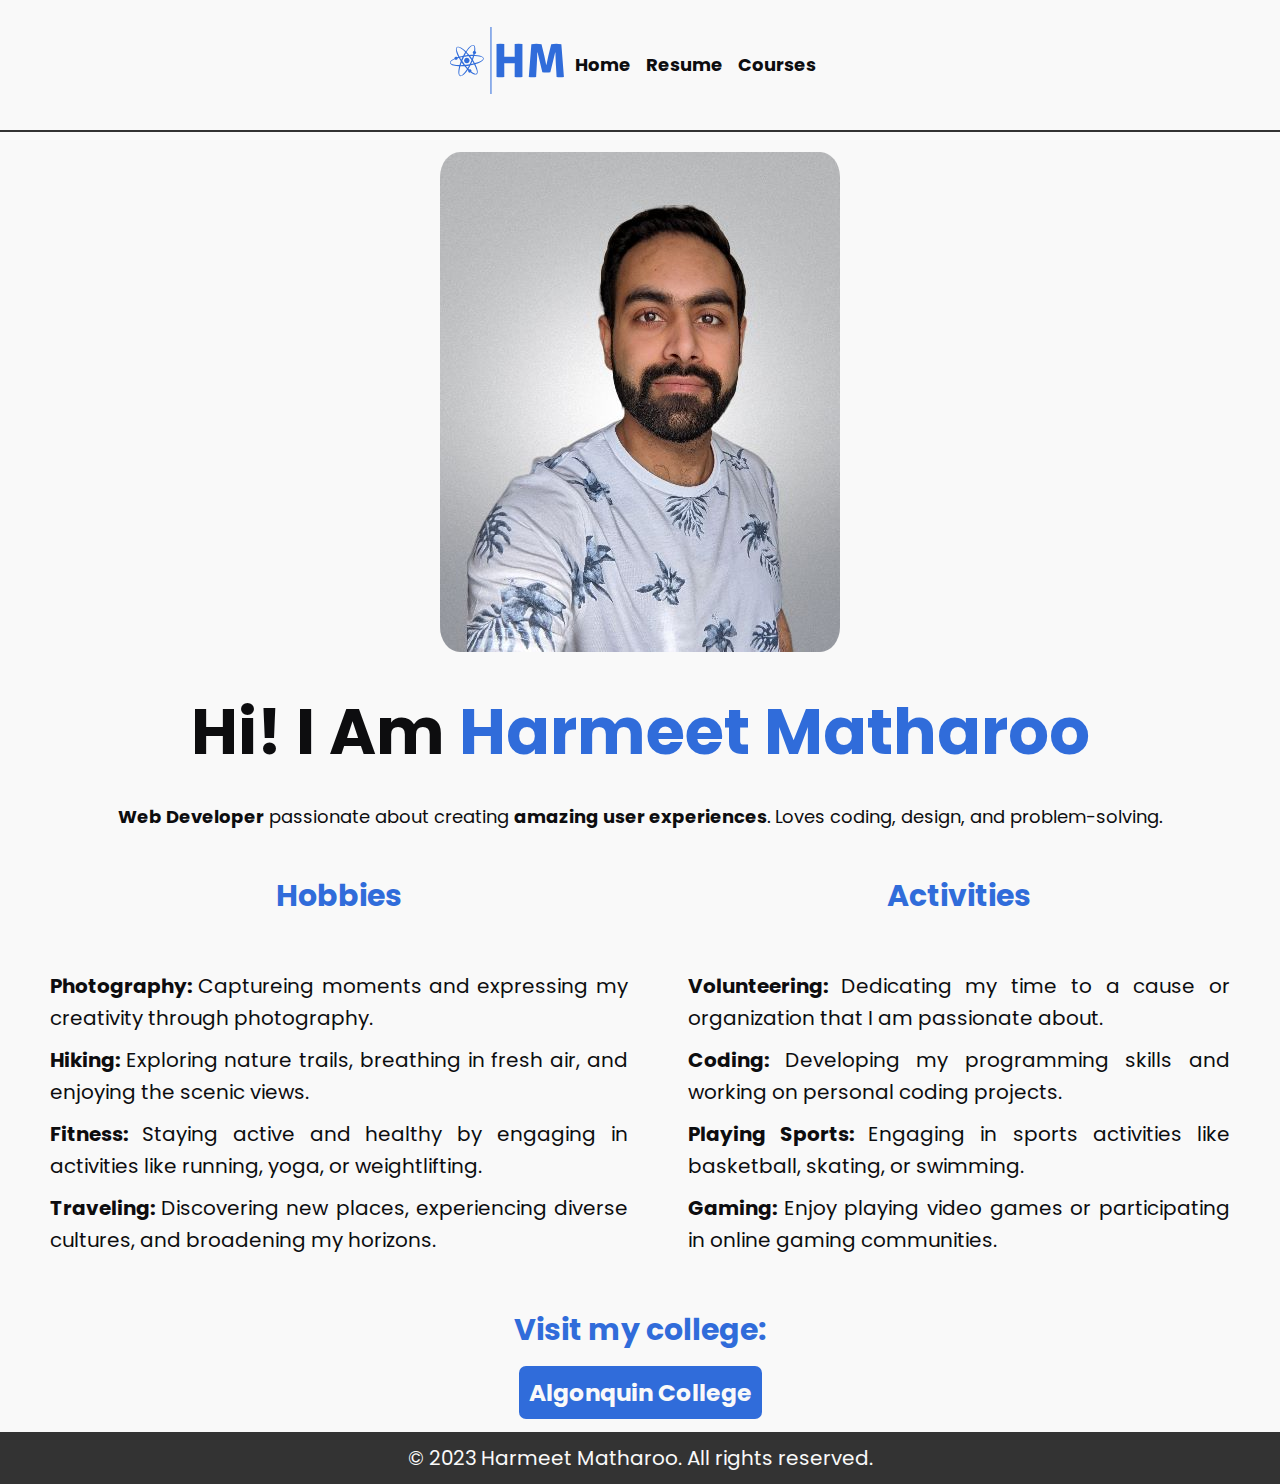
<file: index.html>
<!-- 
Student Name: Harmeet Matharoo
Date Modified: September 7, 2023 
File Name: index.html
Description: This HTML file named "index.html" is Landing Page for my Portfolio website.
-->

<!DOCTYPE html>
<html lang="en">

<head>
    <meta charset="UTF-8">
    <meta http-equiv="X-UA-Compatible" content="IE=edge">
    <meta name="viewport" content="width=device-width, initial-scale=1.0">
    <meta name="description" content="Landing Page of My Personal Portfolio">
    <meta name="keywords" content="assignment1, cst8285, htmlcode, portfolio, homepage, landingpage">
    <meta name="author" content="Harmeet Matharoo">
    <link rel="preconnect" href="https://fonts.googleapis.com">
    <link rel="preconnect" href="https://fonts.gstatic.com" crossorigin>
    <link href="https://fonts.googleapis.com/css2?family=Poppins:wght@300;400;700&display=swap" rel="stylesheet">
    <link rel="stylesheet" href="css/style.css">
    <script src="js/script.js" defer></script>
    <title>Harmeet Matharoo - Landing Page</title>
</head>

<body>
    <header>
        <nav>
            <ul>
                <li><img id="my-logo" src="images/logo.svg" alt="my logo"></li>
                <li><a href="index.html">Home</a></li>
                <li><a href="resume.html">Resume</a></li>
                <li><a href="courses.html">Courses</a></li>
            </ul>
        </nav>
    </header>

    <main>
        <section id="landing">
            <div>
                <img src="images/myPic.jpg" alt="My Picture with white background">
                <h1>Hi! I Am <span>Harmeet Matharoo</span></h1>
                <p class="description">
                    <strong>Web Developer</strong> passionate about creating
                    <strong>amazing user experiences</strong>. Loves coding, design, and
                    problem-solving.
                </p>
                <div>
                    <div class="hob-activities">
                        <h2>Hobbies</h2>
                        <ul>
                            <li>
                                <strong>Photography: </strong>Captureing moments and expressing my creativity through
                                photography.
                            </li>
                            <li>
                                <strong>Hiking: </strong>Exploring nature trails, breathing in fresh air, and enjoying
                                the
                                scenic views.
                            </li>
                            <li>
                                <strong>Fitness: </strong>Staying active and healthy by engaging in activities like
                                running,
                                yoga, or weightlifting.
                            </li>
                            <li>
                                <strong>Traveling: </strong>Discovering new places, experiencing diverse cultures, and
                                broadening my horizons.
                            </li>
                        </ul>
                    </div>
                    <div class="hob-activities">
                        <h2>Activities</h2>
                        <ul>
                            <li><strong>Volunteering: </strong>Dedicating my time to a cause or organization that I am
                                passionate about.</li>
                            <li><strong>Coding: </strong>Developing my programming skills and working on personal coding
                                projects.</li>
                            <li><strong>Playing Sports: </strong>Engaging in sports activities like basketball, skating,
                                or
                                swimming.</li>
                            <li><strong>Gaming: </strong>Enjoy playing video games or participating in online gaming
                                communities.</li>
                        </ul>
                    </div>

                </div>
                <h2>Visit my college:</h2>
                <h3><a href="https://www.algonquincollege.com" target="_blank">Algonquin College</a></h3>
            </div>
        </section>
    </main>

    <footer>
        <p>&copy; 2023 Harmeet Matharoo. All rights reserved.</p>
    </footer>
</body>

</html>
</file>
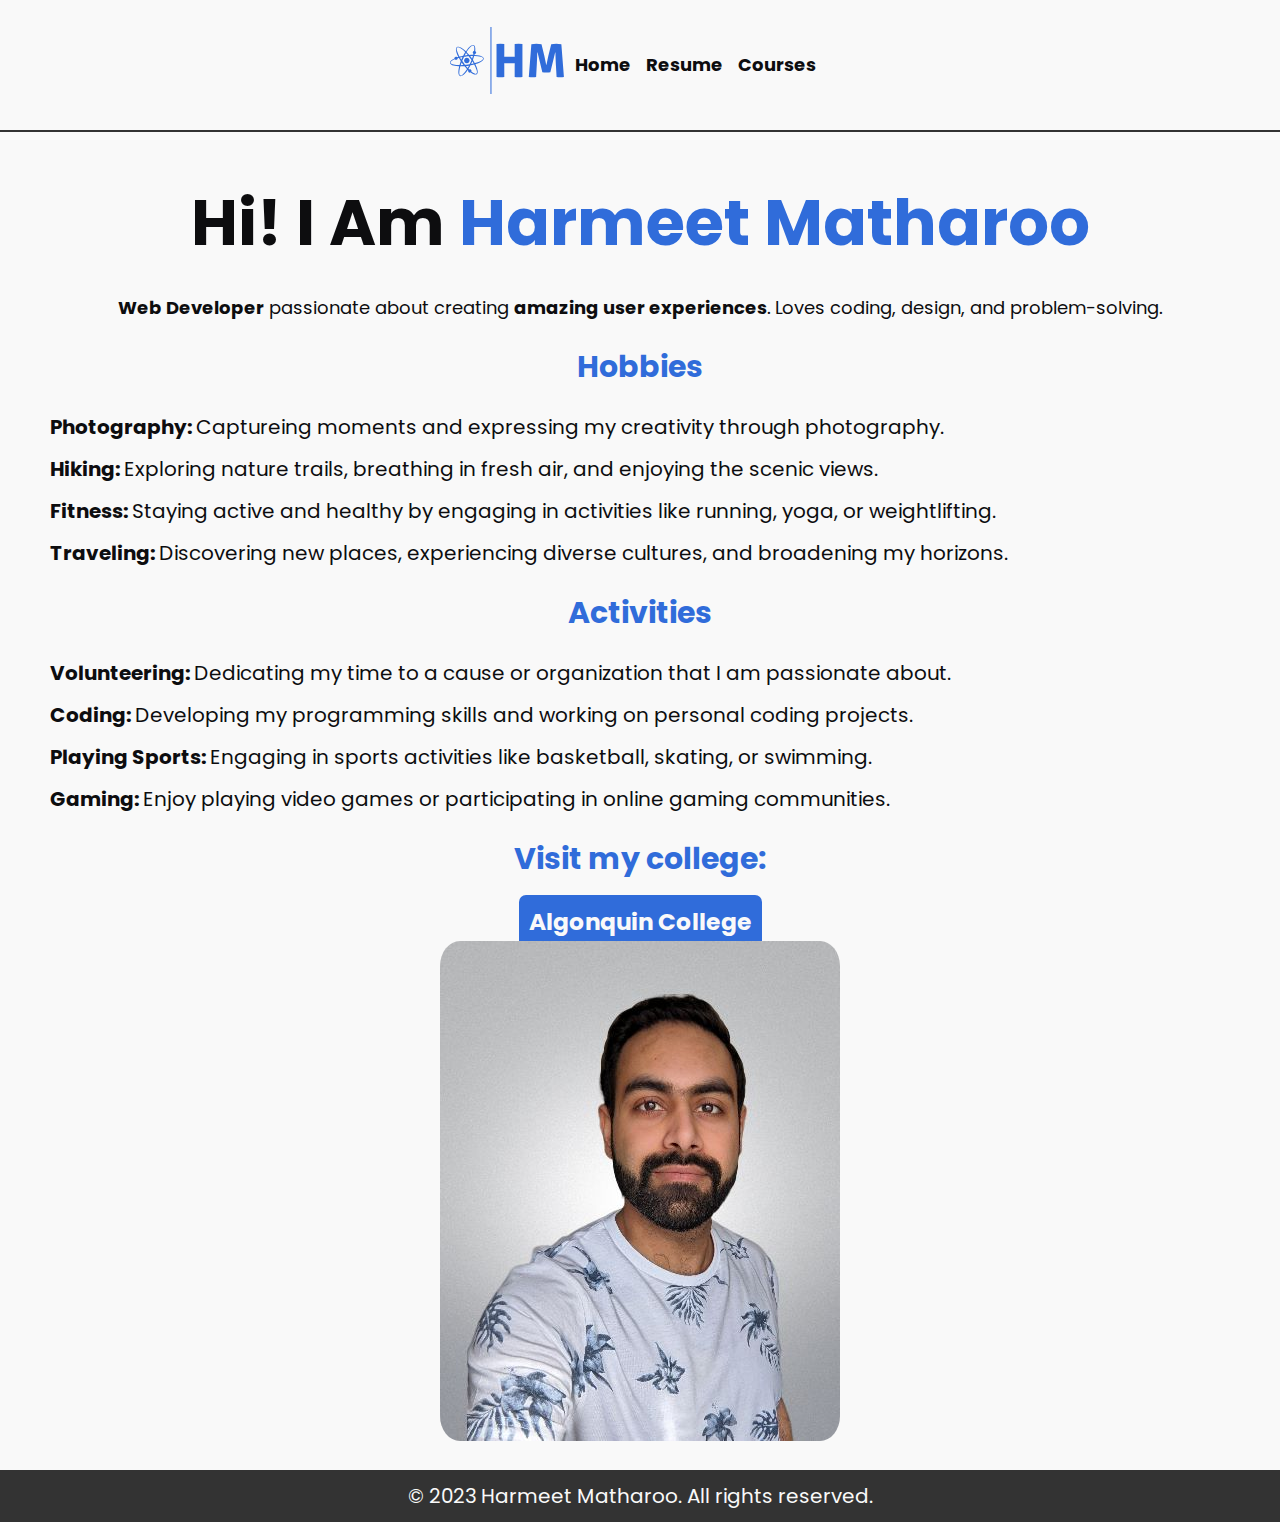
<file: html/index.html>
<!-- 
Student Name: Harmeet Matharoo
Date Modified: September 7, 2023 
File Name: index.html
Description: This HTML file named "index.html" is Landing Page for my Portfolio website.
-->

<!DOCTYPE html>
<html lang="en">

<head>
    <meta charset="UTF-8">
    <meta http-equiv="X-UA-Compatible" content="IE=edge">
    <meta name="viewport" content="width=device-width, initial-scale=1.0">
    <meta name="description" content="Landing Page of My Personal Portfolio">
    <meta name="keywords" content="assignment1, cst8285, htmlcode, portfolio, homepage, landingpage">
    <meta name="author" content="Harmeet Matharoo">
    <link rel="stylesheet" href="../css/style.css">
    <link rel="preconnect" href="https://fonts.googleapis.com">
    <link rel="preconnect" href="https://fonts.gstatic.com" crossorigin>
    <link href="https://fonts.googleapis.com/css2?family=Poppins:wght@300;400;700&display=swap" rel="stylesheet">
    <script src="../js/script.js" defer></script>
    <title>Harmeet Matharoo - Landing Page</title>
</head>

<body>
    <header>
        <nav>
            <ul>
                <li><img id="my-logo" src="../images/logo.svg" alt="my logo"></li>
                <li><a href="index.html">Home</a></li>
                <li><a href="resume.html">Resume</a></li>
                <li><a href="courses.html">Courses</a></li>
            </ul>
        </nav>
    </header>

    <main>
        <section id="landing">
            <div>
                <h1>Hi! I Am <span>Harmeet Matharoo</span></h1>
                <p class="description">
                    <strong>Web Developer</strong> passionate about creating
                    <strong>amazing user experiences</strong>. Loves coding, design, and
                    problem-solving.
                </p>
                <h2>Hobbies</h2>
                <ul>
                    <li>
                        <strong>Photography: </strong>Captureing moments and expressing my creativity through
                        photography.
                    </li>
                    <li>
                        <strong>Hiking: </strong>Exploring nature trails, breathing in fresh air, and enjoying the
                        scenic views.
                    </li>
                    <li>
                        <strong>Fitness: </strong>Staying active and healthy by engaging in activities like running,
                        yoga, or weightlifting.
                    </li>
                    <li>
                        <strong>Traveling: </strong>Discovering new places, experiencing diverse cultures, and
                        broadening my horizons.
                    </li>
                </ul>
                <h2>Activities</h2>
                <ul>
                    <li><strong>Volunteering: </strong>Dedicating my time to a cause or organization that I am
                        passionate about.</li>
                    <li><strong>Coding: </strong>Developing my programming skills and working on personal coding
                        projects.</li>
                    <li><strong>Playing Sports: </strong>Engaging in sports activities like basketball, skating, or
                        swimming.</li>
                    <li><strong>Gaming: </strong>Enjoy playing video games or participating in online gaming
                        communities.</li>
                </ul>
                <h2>Visit my college:</h2>
                <h3><a href="https://www.algonquincollege.com" target="_blank">Algonquin College</a></h3>
            </div>
            <img src="../images/myPic.jpg" alt="My Picture with white background">
        </section>
    </main>

    <footer>
        <p>&copy; 2023 Harmeet Matharoo. All rights reserved.</p>
    </footer>
</body>

</html>
</file>
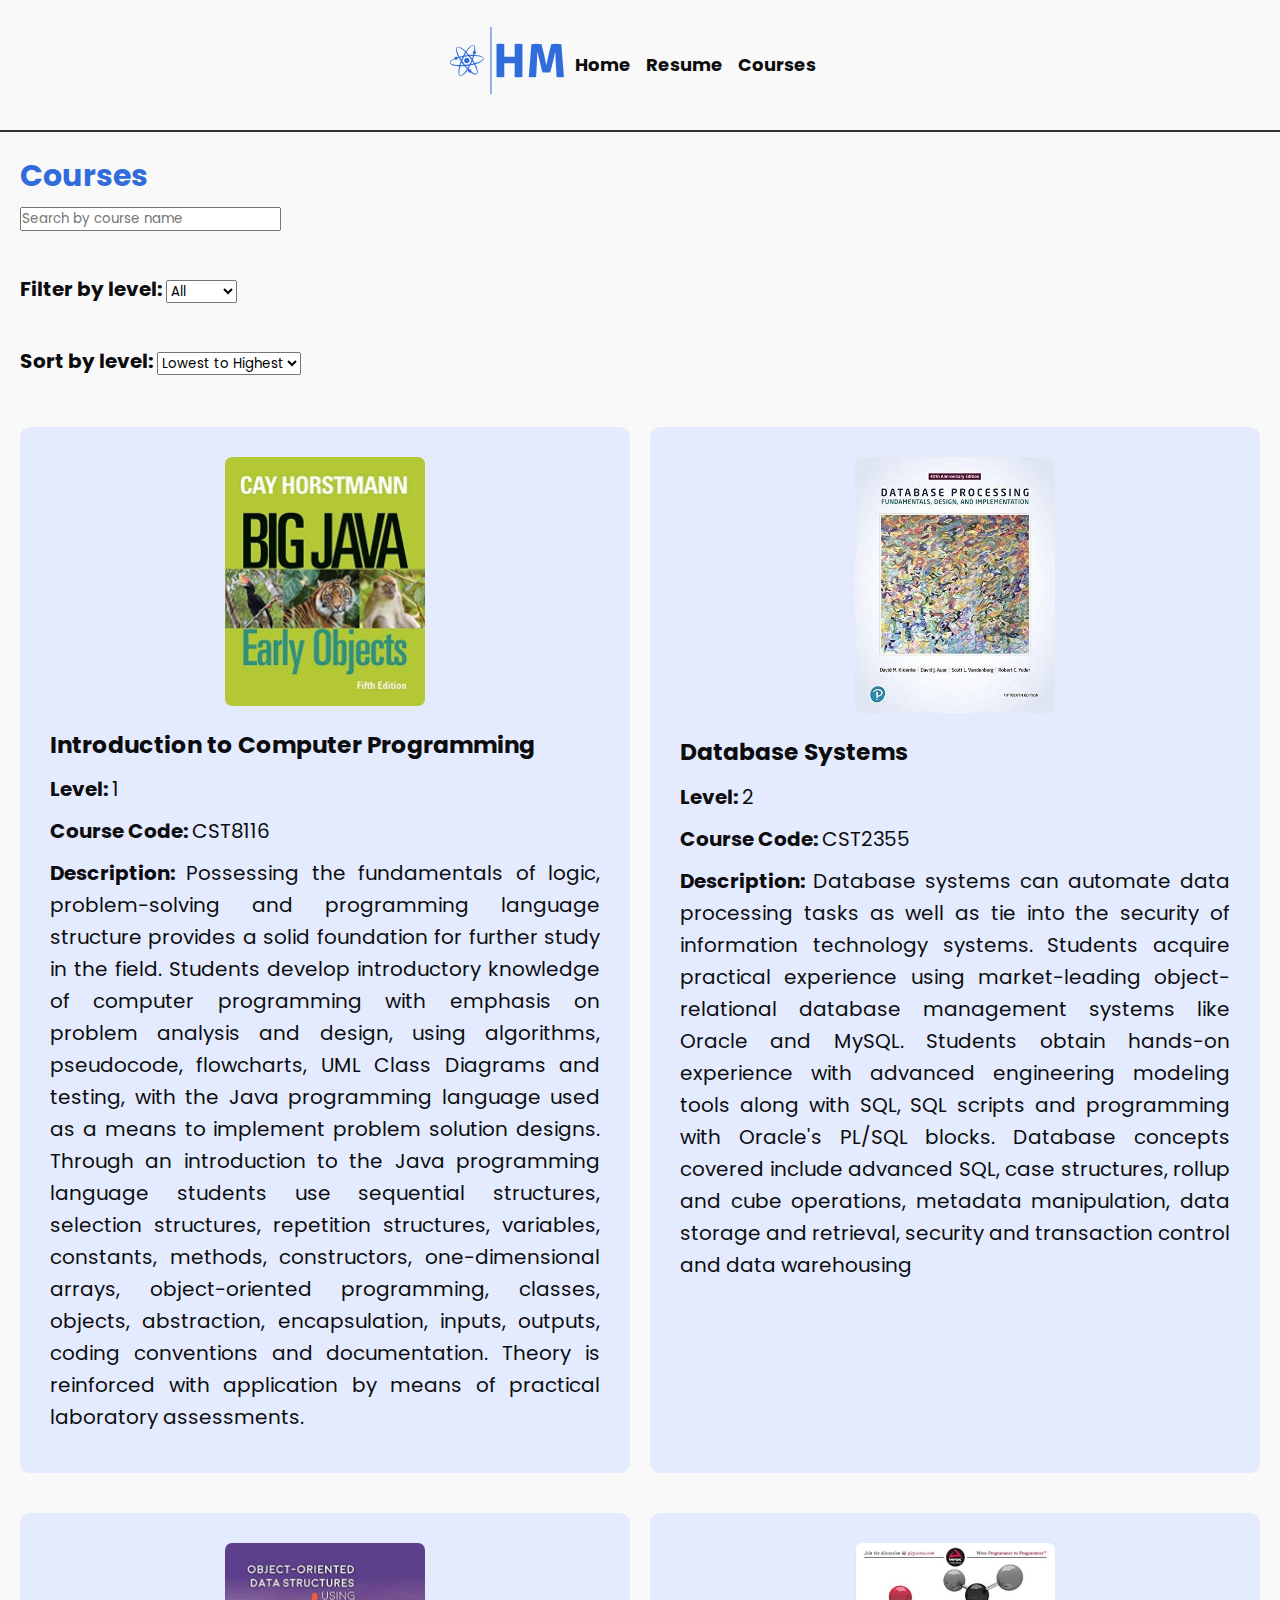
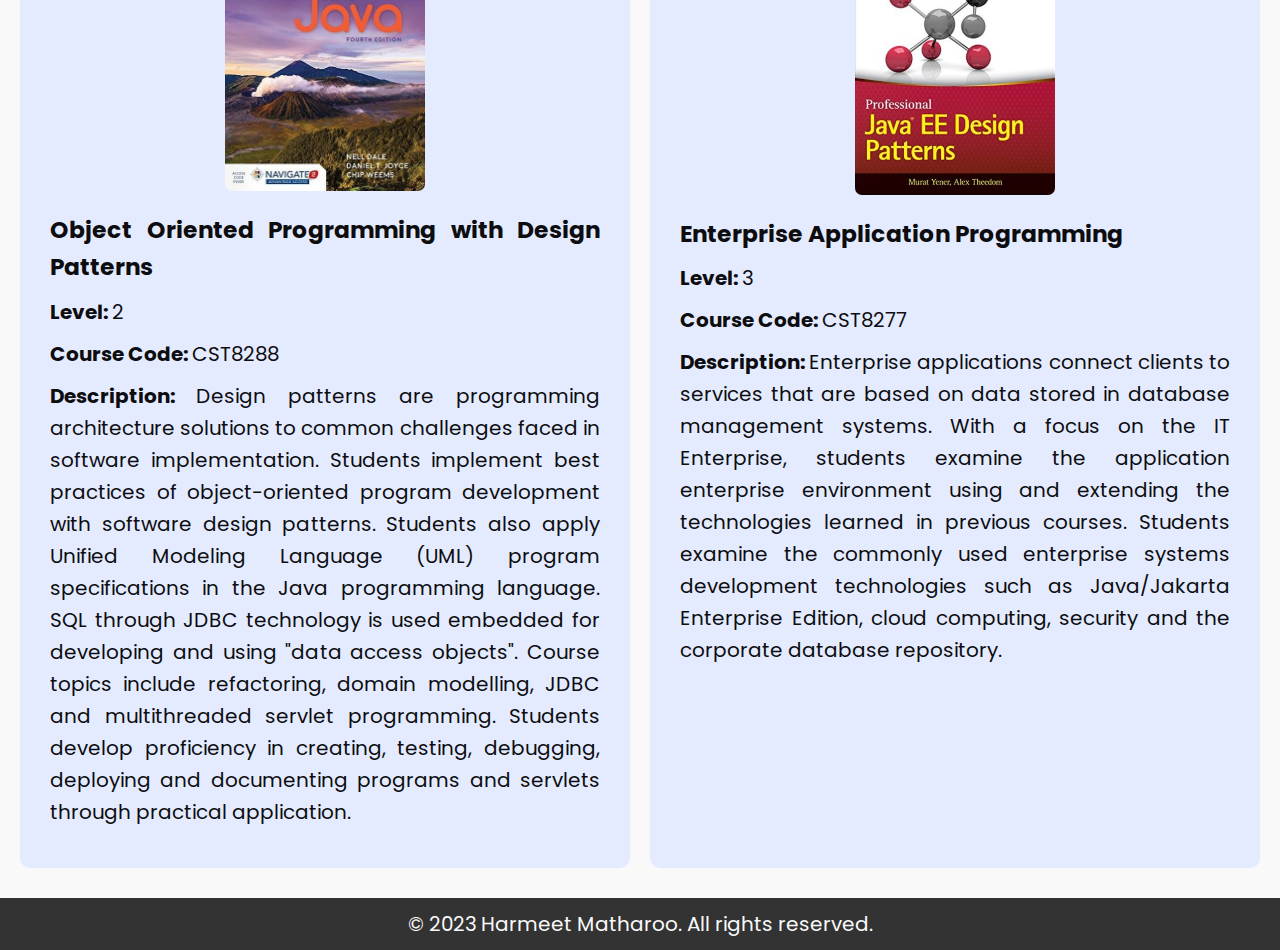
<file: courses.html>
<!-- 
Student Name: Harmeet Matharoo
Date Modified: September 7, 2023 
File Name: course.html
Description: This HTML file named "courses.html" contains information about my curriculum and courses I have completed for my Portfolio website.
-->

<!DOCTYPE html>
<html lang="en">

<head>
    <meta charset="UTF-8" >
    <meta http-equiv="X-UA-Compatible" content="IE=edge" >
    <meta name="viewport" content="width=device-width, initial-scale=1.0" >
    <meta name="description" content="Curriculum Page of My Personal Portfolio">
    <meta name="keywords" content="assignment1, cst8285, htmlcode, portfolio, courses, curriculum">
    <meta name="author" content="Harmeet Matharoo">
    <link rel="preconnect" href="https://fonts.googleapis.com">
    <link rel="preconnect" href="https://fonts.gstatic.com" crossorigin>
    <link href="https://fonts.googleapis.com/css2?family=Poppins:wght@300;400;700&display=swap" rel="stylesheet">
    <link rel="stylesheet" href="css/style.css">
    <script src="js/script.js" defer></script>
    <title>Harmeet Matharoo - Courses</title>
</head>

<body>
    <header>
        <nav>
            <ul>
                <li><img id="my-logo" src="images/logo.svg" alt="my logo"></li>
                <li><a href="index.html">Home</a></li>
                <li><a href="resume.html">Resume</a></li>
                <li><a href="courses.html">Courses</a></li>
            </ul>
        </nav>
    </header>

    <main>
        <section id="courses">
            <h2>Courses</h2>
            <input type="text" id="search" placeholder="Search by course name">
            <br><br>
            <label><strong>Filter by level: </strong></label>
            <select id="filter">
                <option value="all">All</option>
                <option value="level: 1">Level: 1</option>
                <option value="level: 2">Level: 2</option>
                <option value="level: 3">Level: 3</option>
            </select>
            <br><br>
            <label><strong>Sort by level: </strong></label>
            <select id="sort">
                <option value="lowest">Lowest to Highest</option>
                <option value="highest">Highest to Lowest</option>
            </select>
            <br><br>
            <ul id="course-list">
                <li>
                    <!-- Book cover is from this book: C. S. Horstmann, Big Java: Early Objects. Hoboken, NJ: John Wiley and Sons, Inc., 2014.  -->
                    <img src="images/courses/IntroJava.jpg" alt="Introduction to Computer Programming Cover">
                    <div class="course-details">
                        <h3>Introduction to Computer Programming</h3>
                        <p><strong>Level: </strong>1</p>
                        <p><strong>Course Code: </strong>CST8116</p>
                        <p><strong>Description: </strong>
                            Possessing the fundamentals of logic, problem-solving and programming language structure
                            provides a solid foundation for further study in the field. Students develop introductory
                            knowledge of computer programming with emphasis on problem analysis and design, using
                            algorithms, pseudocode, flowcharts, UML Class Diagrams and testing, with the Java
                            programming language used as a means to implement problem solution designs. Through an
                            introduction to the Java programming language students use sequential structures, selection
                            structures, repetition structures, variables, constants, methods, constructors,
                            one-dimensional arrays, object-oriented programming, classes, objects, abstraction,
                            encapsulation, inputs, outputs, coding conventions and documentation. Theory is reinforced
                            with application by means of practical laboratory assessments.
                        </p>
                    </div>
                </li>
                <li>
                    <!-- Book cover is from this book: D. M. Kroenke, D. J. Auer, S. L. Vandenberg, and R. C. Yoder, Database Processing: Fundamentals, Design, and Implementation. Pearson, 2018.  -->
                    <img src="images/courses//database.jpg" alt="Database Systems Cover">
                    <div class="course-details">
                        <h3>Database Systems</h3>
                        <p><strong>Level: </strong>2</p>
                        <p><strong>Course Code: </strong>CST2355</p>
                        <p><strong>Description: </strong>
                            Database systems can automate data processing tasks as well as tie into the security of
                            information technology systems. Students acquire practical experience using market-leading
                            object-relational database management systems like Oracle and MySQL. Students obtain
                            hands-on experience with advanced engineering modeling tools along with SQL, SQL scripts and
                            programming with Oracle's PL/SQL blocks. Database concepts covered include advanced SQL,
                            case structures, rollup and cube operations, metadata manipulation, data storage and
                            retrieval, security and transaction control and data warehousing </p>
                    </div>
                </li>
                <li>
                    <!-- Book cover is from this book: [1] N. B. Dale, D. T. Joyce, and C. Weems, Object-Oriented Data Structures Using Java. Burlington, MA: Jones &amp; Bartlett Learning, 2018.  -->
                    <img src="images/courses/Java_OOP.jpg" alt="Object Oriented Programming Cover">
                    <div class="course-details">
                        <h3>Object Oriented Programming with Design Patterns </h3>
                        <p><strong>Level: </strong>2</p>
                        <p><strong>Course Code: </strong>CST8288</p>
                        <p><strong>Description: </strong>
                            Design patterns are programming architecture solutions to common challenges faced in
                            software implementation. Students implement best practices of object-oriented program
                            development with software design patterns. Students also apply Unified Modeling Language
                            (UML) program specifications in the Java programming language. SQL through JDBC technology
                            is used embedded for developing and using "data access objects". Course topics include
                            refactoring, domain modelling, JDBC and multithreaded servlet programming. Students develop
                            proficiency in creating, testing, debugging, deploying and documenting programs and servlets
                            through practical application.
                        </p>
                    </div>
                </li>
                <li>
                    <!-- Book cover is from this book: M. Yener and A. Theedom, Professional Java EE Design Patterns. Wrox, 2015.  -->
                    <img src="images/courses/javaEE.jpg" alt="Enterprise Application Programming Cover">
                    <div class="course-details">
                        <h3>Enterprise Application Programming</h3>
                        <p><strong>Level: </strong>3</p>
                        <p><strong>Course Code: </strong>CST8277</p>
                        <p><strong>Description: </strong>
                            Enterprise applications connect clients to services that are based on data stored in
                            database management systems. With a focus on the IT Enterprise, students examine the
                            application enterprise environment using and extending the technologies learned in previous
                            courses. Students examine the commonly used enterprise systems development technologies such
                            as Java/Jakarta Enterprise Edition, cloud computing, security and the corporate database
                            repository.
                        </p>
                    </div>
                </li>
            </ul>
        </section>
    </main>

    <footer>
        <p>&copy; 2023 Harmeet Matharoo. All rights reserved.</p>
    </footer>
</body>

</html>
</file>
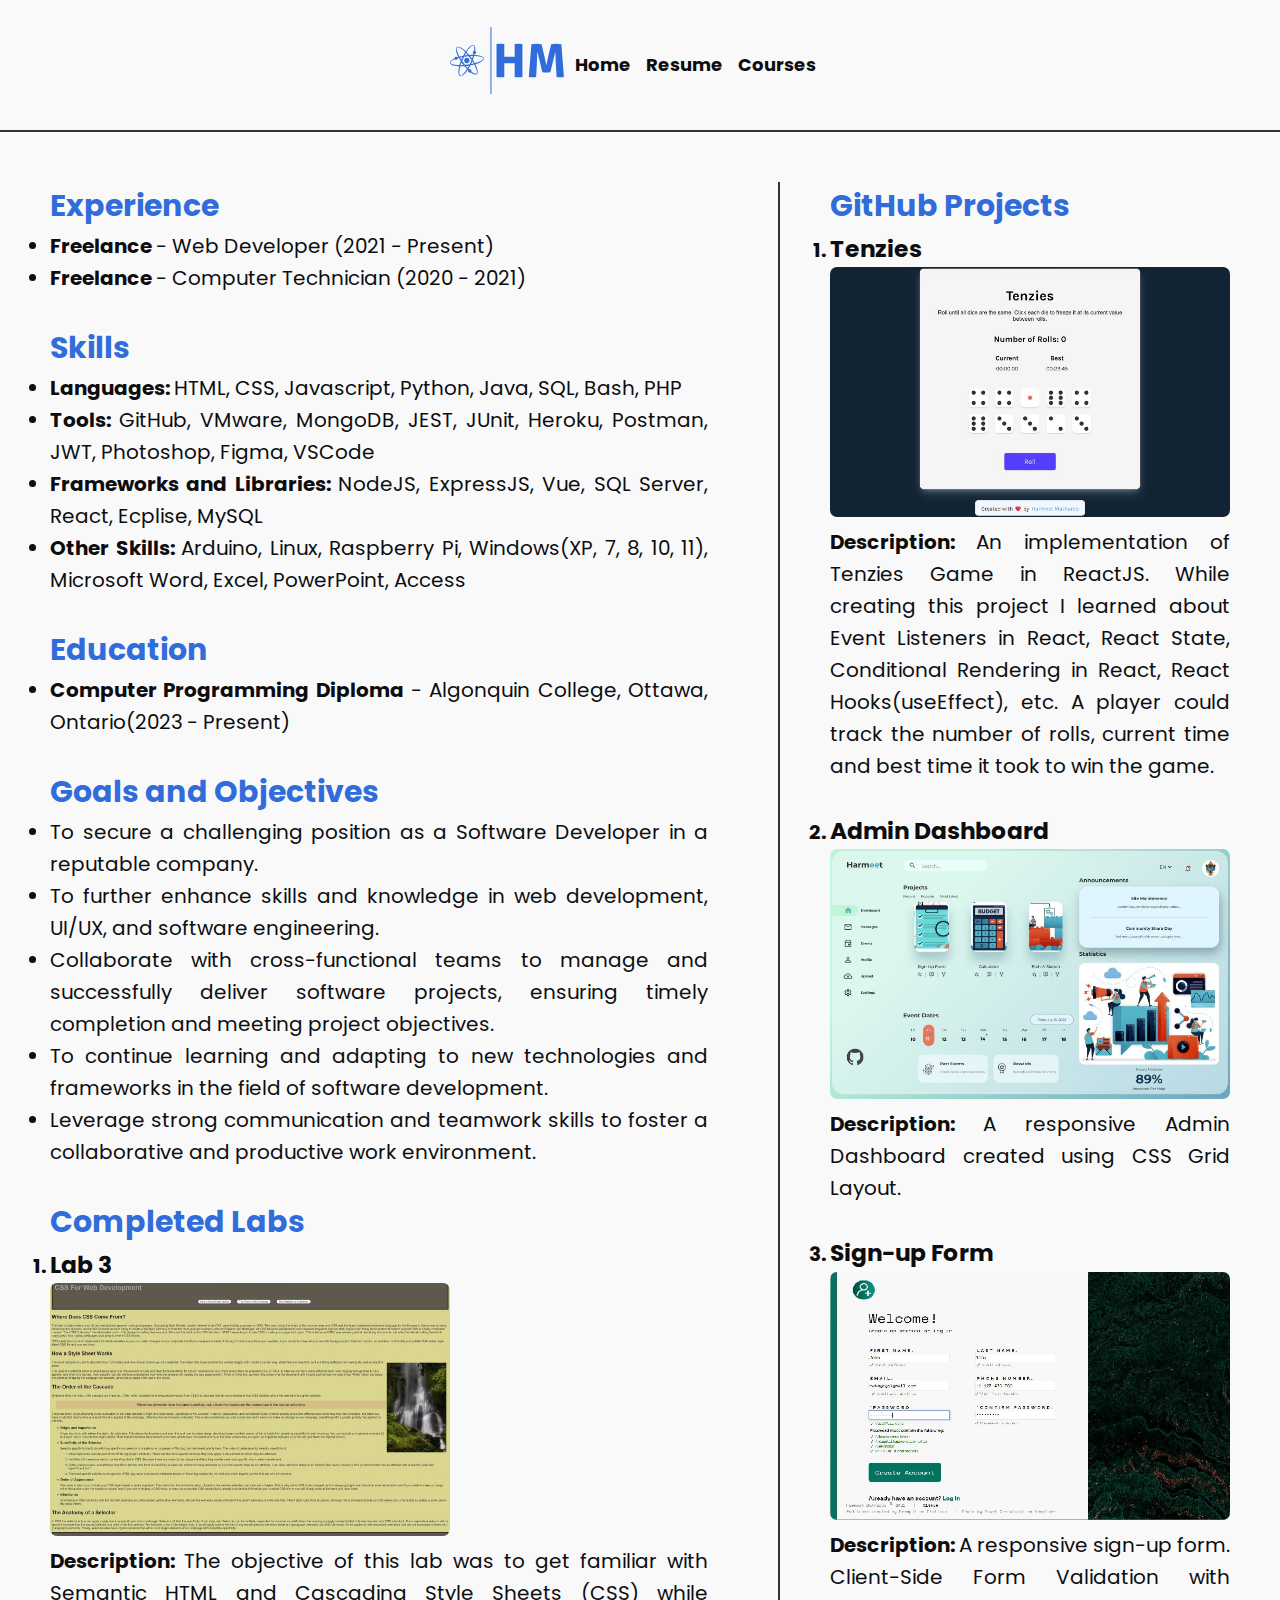
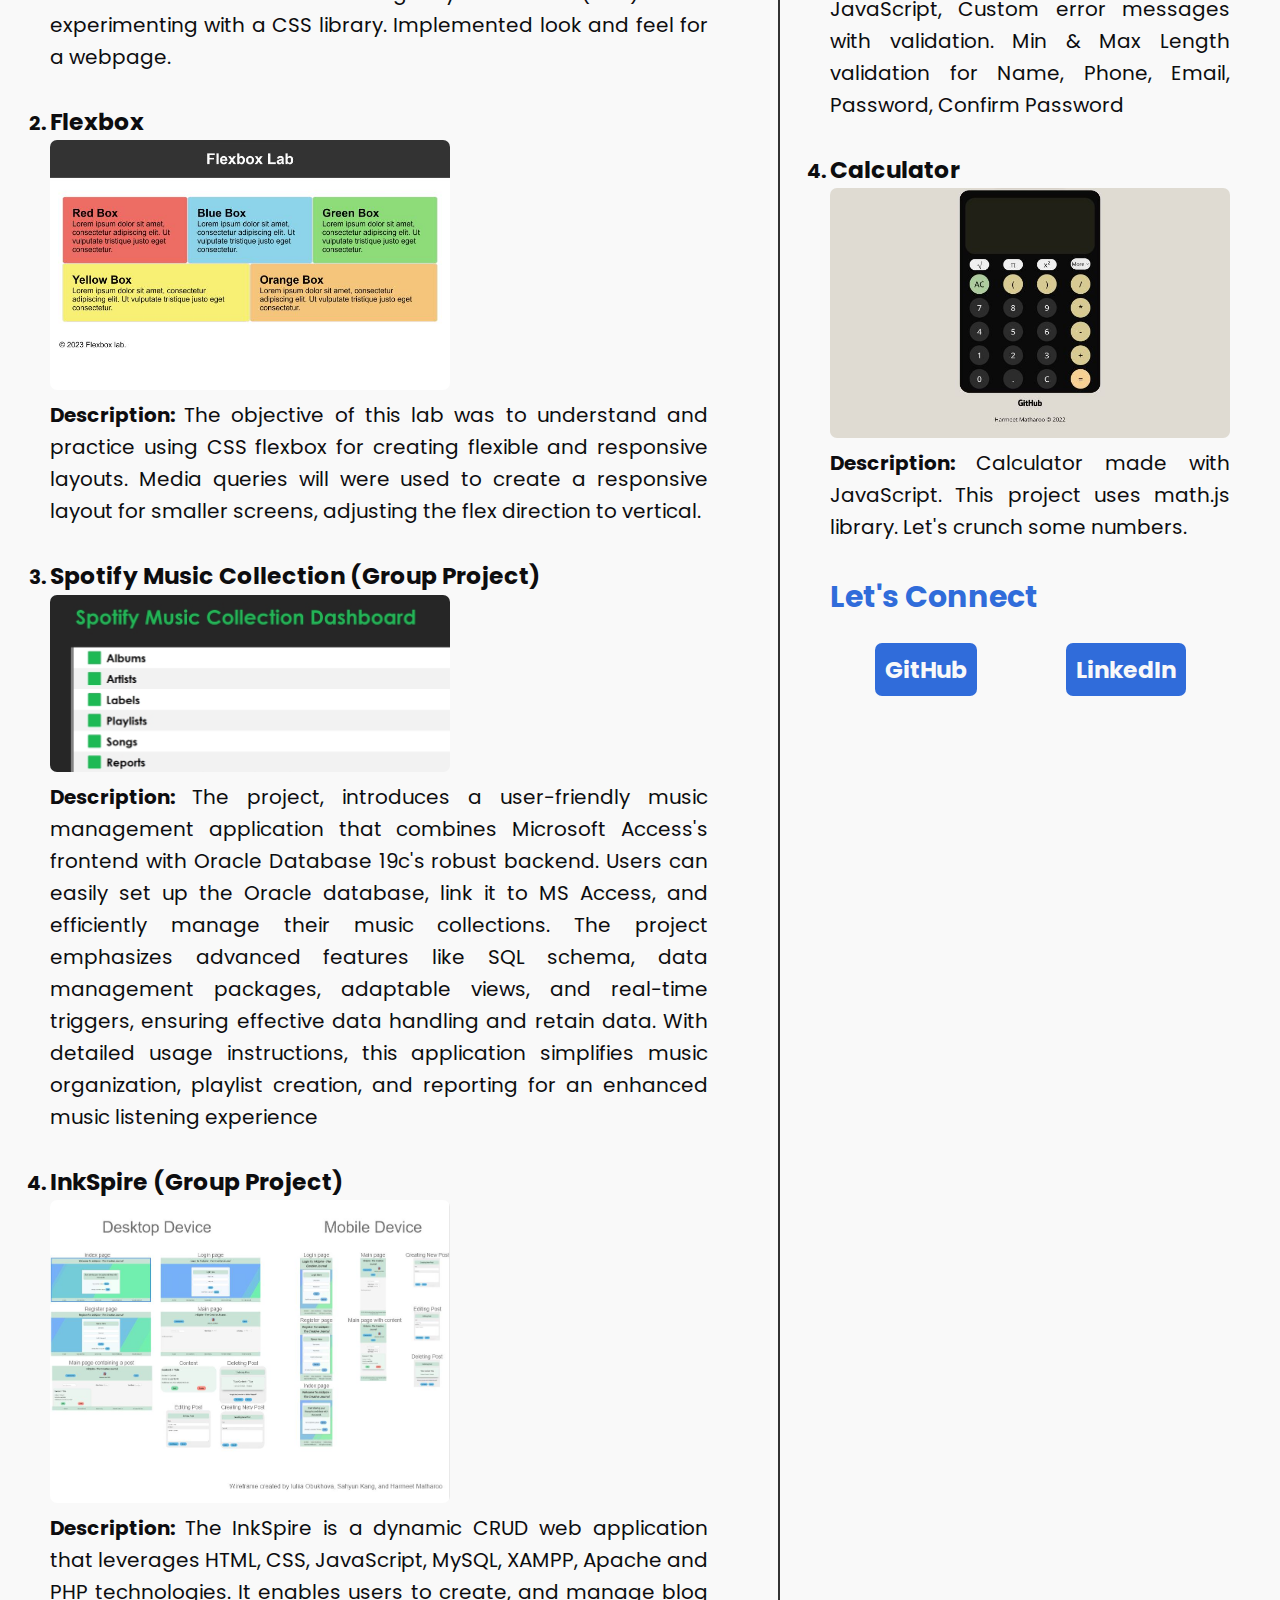
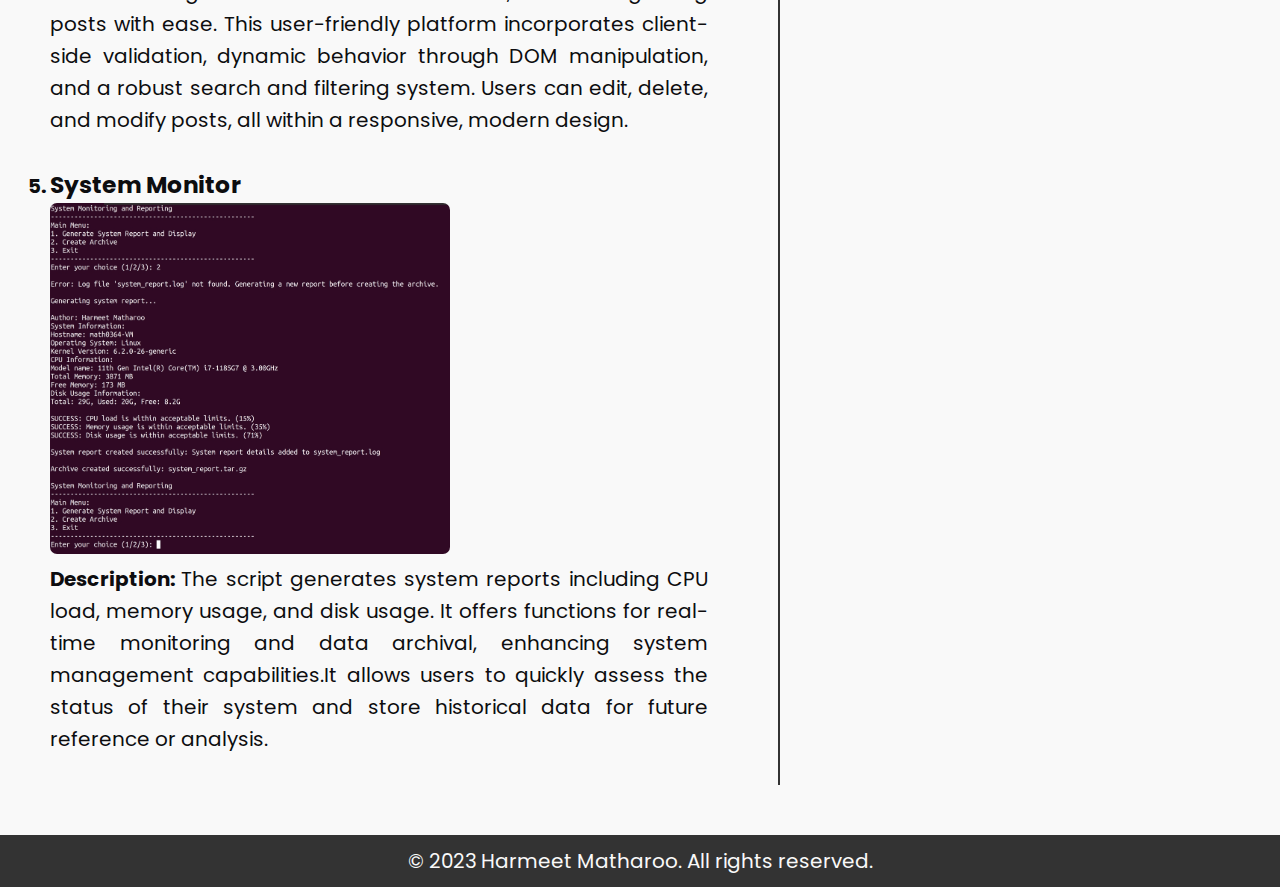
<file: resume.html>
<!-- 
Student Name: Harmeet Matharoo
Date Modified: September 7, 2023
File Name: resume.html
Description: This HTML file named "resume.html" contains information about my resume for my Portfolio website.
-->

<!DOCTYPE html>
<html lang="en">

<head>
    <meta charset="UTF-8">
    <meta http-equiv="X-UA-Compatible" content="IE=edge">
    <meta name="viewport" content="width=device-width, initial-scale=1.0">
    <meta name="description" content="Resume Page of My Personal Portfolio">
    <meta name="keywords" content="assignment1, cst8285, htmlcode, resume, portfolio, education, jobs, projects">
    <meta name="author" content="Harmeet Matharoo">
    <link rel="preconnect" href="https://fonts.googleapis.com">
    <link rel="preconnect" href="https://fonts.gstatic.com" crossorigin>
    <link href="https://fonts.googleapis.com/css2?family=Poppins:wght@300;400;700&display=swap" rel="stylesheet">
    <link rel="stylesheet" href="css/style.css">
    <script src="js/script.js" defer></script>
    <title>Harmeet Matharoo - Resume</title>
</head>

<body>
    <header>
        <nav>
            <ul>
                <li><img id="my-logo" src="images/logo.svg" alt="my logo"></li>
                <li><a href="index.html">Home</a></li>
                <li><a href="resume.html">Resume</a></li>
                <li><a href="courses.html">Courses</a></li>
            </ul>
        </nav>
    </header>

    <main id="resume">
        <section>
            <h2>Experience</h2>
            <ul>
                <li><strong>Freelance </strong>- Web Developer (2021 - Present)</li>
                <li><strong>Freelance </strong>- Computer Technician (2020 - 2021)</li>
            </ul>

            <h2>Skills</h2>
            <ul>
                <li><strong>Languages: </strong>HTML, CSS, Javascript, Python, Java, SQL, Bash, PHP</li>

                <li><strong>Tools: </strong>GitHub, VMware, MongoDB, JEST, JUnit, Heroku, Postman, JWT, Photoshop,
                    Figma, VSCode</li>
                <li><strong>Frameworks and Libraries: </strong>NodeJS, ExpressJS, Vue, SQL Server, React, Ecplise, MySQL
                </li>
                <li><strong>Other Skills: </strong> Arduino, Linux, Raspberry Pi, Windows(XP, 7, 8, 10, 11), Microsoft
                    Word, Excel, PowerPoint, Access</li>
            </ul>

            <h2>Education</h2>
            <ul>
                <li><strong>Computer Programming Diploma</strong> - Algonquin College, Ottawa, Ontario(2023 - Present)
                </li>
            </ul>

            <h2>Goals and Objectives</h2>
            <ul>
                <li>To secure a challenging position as a Software Developer in a reputable company.
                </li>
                <li> To further enhance skills and knowledge in web development, UI/UX, and software engineering.
                </li>
                <li>
                    Collaborate with cross-functional teams to manage and successfully deliver software projects,
                    ensuring
                    timely completion and meeting project objectives.
                </li>
                <li> To continue learning and adapting to new technologies and frameworks in the field of software
                    development.
                </li>
                <li> Leverage strong communication and teamwork skills to foster a collaborative and productive work
                    environment.
                </li>
            </ul>


            <h2>Completed Labs</h2>
            <ol class="projects">
                <li>
                    <h3>Lab 3</h3>
                    <a href="completed_labs/lab3startercode/Lab3.html">
                        <img class="thumbnail" src="images/lab3_thumbnail.jpg" alt="Lab 3 Thumbnail">
                    </a>
                    <p><strong>Description: </strong>The objective of this lab was to get familiar with Semantic HTML
                        and Cascading Style Sheets (CSS) while experimenting with a CSS library. Implemented look and
                        feel for a webpage. </p>
                </li>
                <li>
                    <h3>Flexbox</h3>
                    <a href="completed_labs/lab3startercode/flexbox.html">
                        <img class="thumbnail" src="images/flexbox_thumbnail.jpg" alt="Flexbox Thumbnail">
                    </a>
                    <p><strong>Description: </strong>The objective of this lab was to understand and practice using CSS
                        flexbox for creating flexible and responsive layouts. Media queries will were used to create a
                        responsive layout for smaller screens, adjusting the flex direction to vertical.</p>
                </li>
                <li>
                    <h3>Spotify Music Collection (Group Project)</h3>
                    <img class="thumbnail" src="images/SMC.jpg" alt="Spotify Music Collection Thumbnail">
                    <p><strong>Description: </strong>The project, introduces a user-friendly music management
                        application that combines Microsoft Access's frontend with Oracle Database 19c's robust backend.
                        Users can easily set up the Oracle database, link it to MS Access, and efficiently manage their
                        music collections. The project emphasizes
                        advanced features like SQL schema, data management packages, adaptable views, and real-time
                        triggers, ensuring effective data handling and retain data. With detailed usage instructions,
                        this application simplifies music organization, playlist creation, and reporting for an enhanced
                        music listening
                        experience</p>
                </li>
                <li>
                    <h3>InkSpire (Group Project)</h3>
                    <img class="thumbnail" src="images/InkSpire.jpg" alt="InkSpire Thumbnail">

                    <p><strong>Description: </strong>The InkSpire is a dynamic CRUD web application that
                        leverages HTML, CSS, JavaScript, MySQL, XAMPP, Apache and PHP technologies. It enables users to
                        create, and
                        manage blog posts with ease. This user-friendly platform incorporates client-side validation,
                        dynamic behavior through DOM manipulation, and a robust search and filtering system. Users can
                        edit, delete, and modify posts, all within a responsive, modern design.</p>
                </li>
                <li>
                    <h3>System Monitor</h3>
                    <img class="thumbnail" src="images/System_Report.jpg" alt="System Report Thumbnail">
                    <p><strong>Description: </strong> The script generates system reports including CPU load, memory
                        usage, and disk usage. It offers functions for real-time monitoring and data archival, enhancing
                        system management capabilities.It allows users to quickly assess the status of their system and
                        store historical data for future reference or analysis.</p>
                </li>
            </ol>
        </section>
        <aside>
            <div>
                <h2>GitHub Projects</h2>
                <ol class="projects">
                    <li>
                        <h3>Tenzies</h3>
                        <a href="https://hmjatt.github.io/Tenzies-ReactJS/">
                            <img class="thumbnail" src="images/tenzies.jpg" alt="Tenzies Thumbnail">
                        </a>
                        <p><strong>Description: </strong>An implementation of Tenzies Game in ReactJS. While creating
                            this project I learned about Event Listeners in React, React State, Conditional Rendering in
                            React, React Hooks(useEffect), etc. A player could track the number of rolls, current time
                            and best time it took to win the game.</p>
                    </li>
                    <li>
                        <h3>Admin Dashboard</h3>
                        <a href="https://hmjatt.github.io/Admin-Dashboard/">
                            <img class="thumbnail" src="images/admin_dashboard.jpg" alt="Admin Dashboard Thumbnail">
                        </a>
                        <p><strong>Description: </strong> A responsive Admin Dashboard created using CSS Grid Layout.
                        </p>
                    </li>
                    <li>
                        <h3>Sign-up Form</h3>
                        <a href="https://hmjatt.github.io/Sign-up-Form/">
                            <img class="thumbnail" src="images/sign_up_form.jpg" alt="Sign-up Form Thumbnail">
                        </a>
                        <p><strong>Description: </strong>A responsive sign-up form. Client-Side Form Validation with
                            JavaScript, Custom error messages with validation. Min & Max Length validation for Name,
                            Phone, Email, Password, Confirm Password</p>
                    </li>
                    <li>
                        <h3>Calculator</h3>
                        <a href="https://hmjatt.github.io/Calculator/">
                            <img class="thumbnail" src="images/calculator.jpg" alt="Calculator Thumbnail">
                        </a>
                        <p><strong>Description: </strong>Calculator made with JavaScript. This project uses math.js
                            library. Let's crunch some numbers.</p>
                    </li>
                </ol>
            </div>
            <div id="connect">
                <h2>Let's Connect</h2>
                <div>
                    <h3><a href="https://github.com/hmjatt">GitHub</a></h3>
                    <h3><a href="https://www.linkedin.com/in/harmeet-matharoo">LinkedIn</a></h3>
                </div>
            </div>
        </aside>
    </main>

    <footer>
        <p>&copy; 2023 Harmeet Matharoo. All rights reserved.</p>
    </footer>
</body>

</html>
</file>
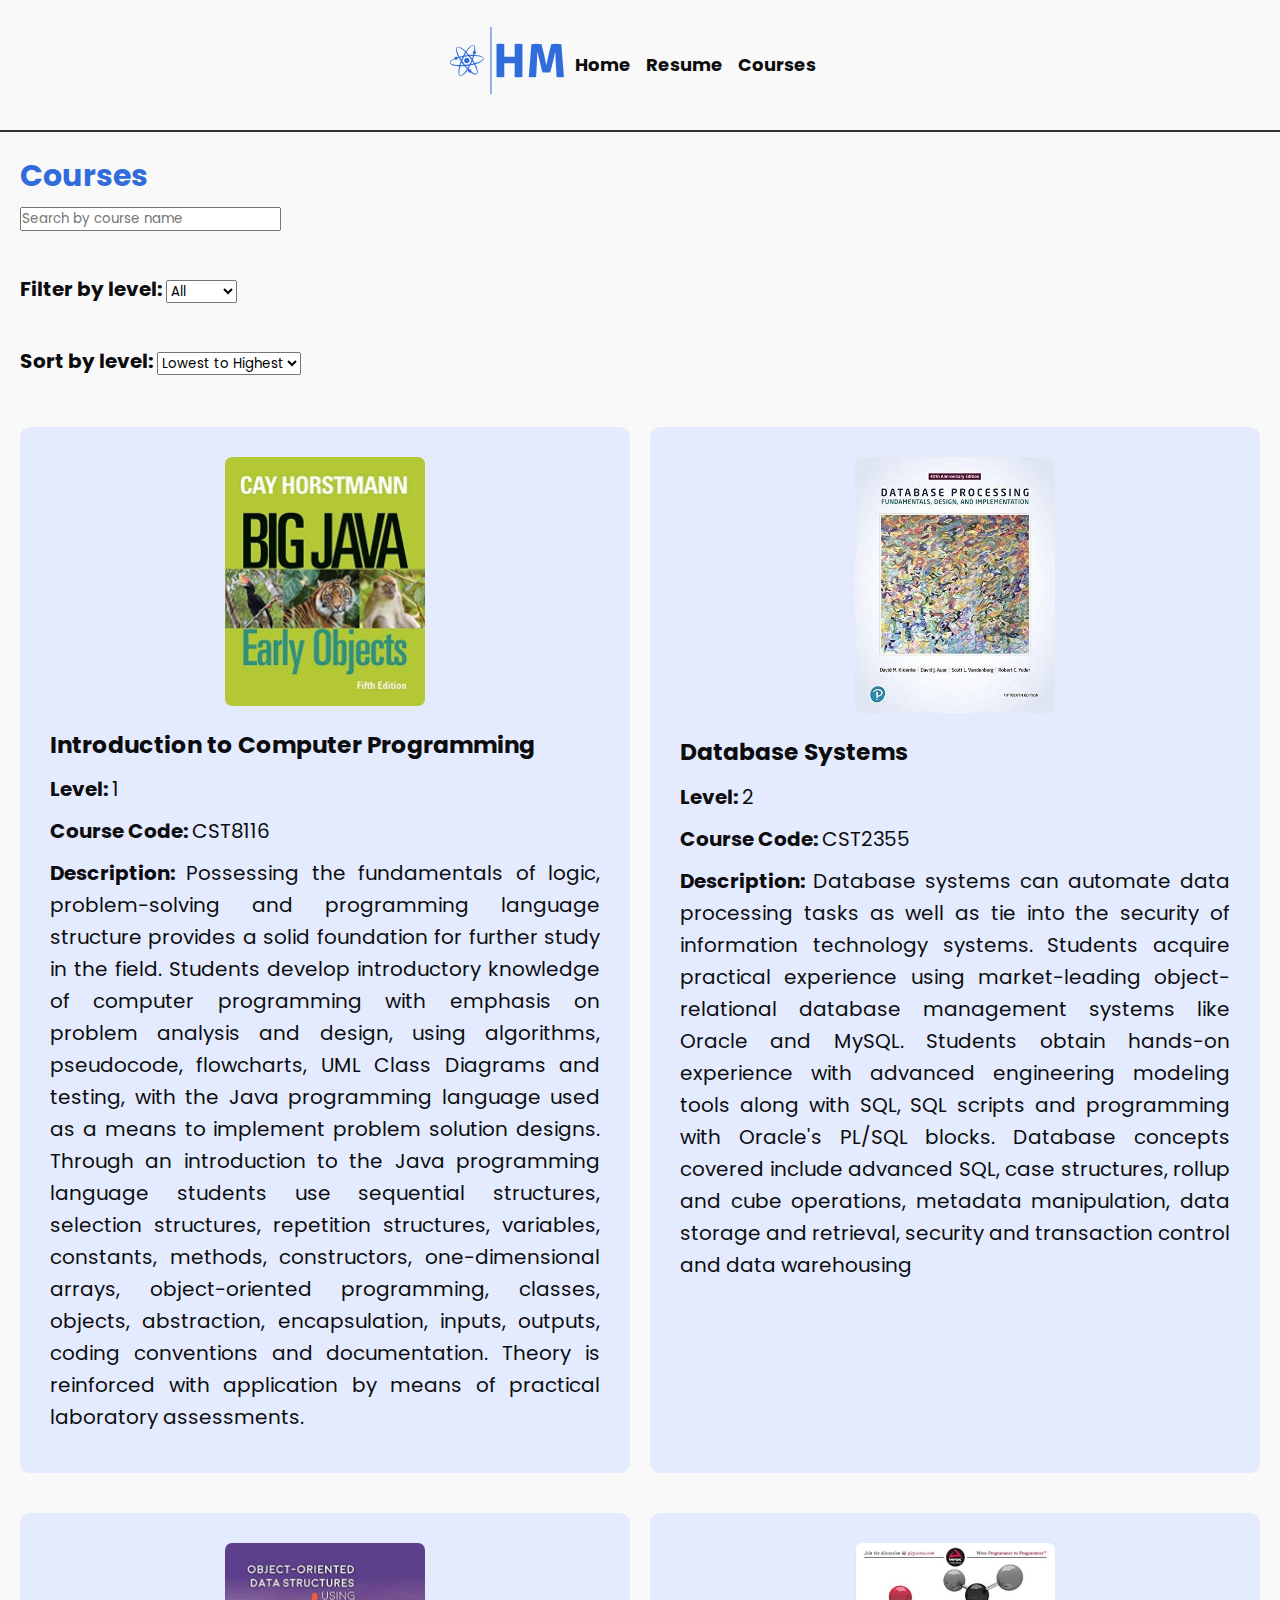
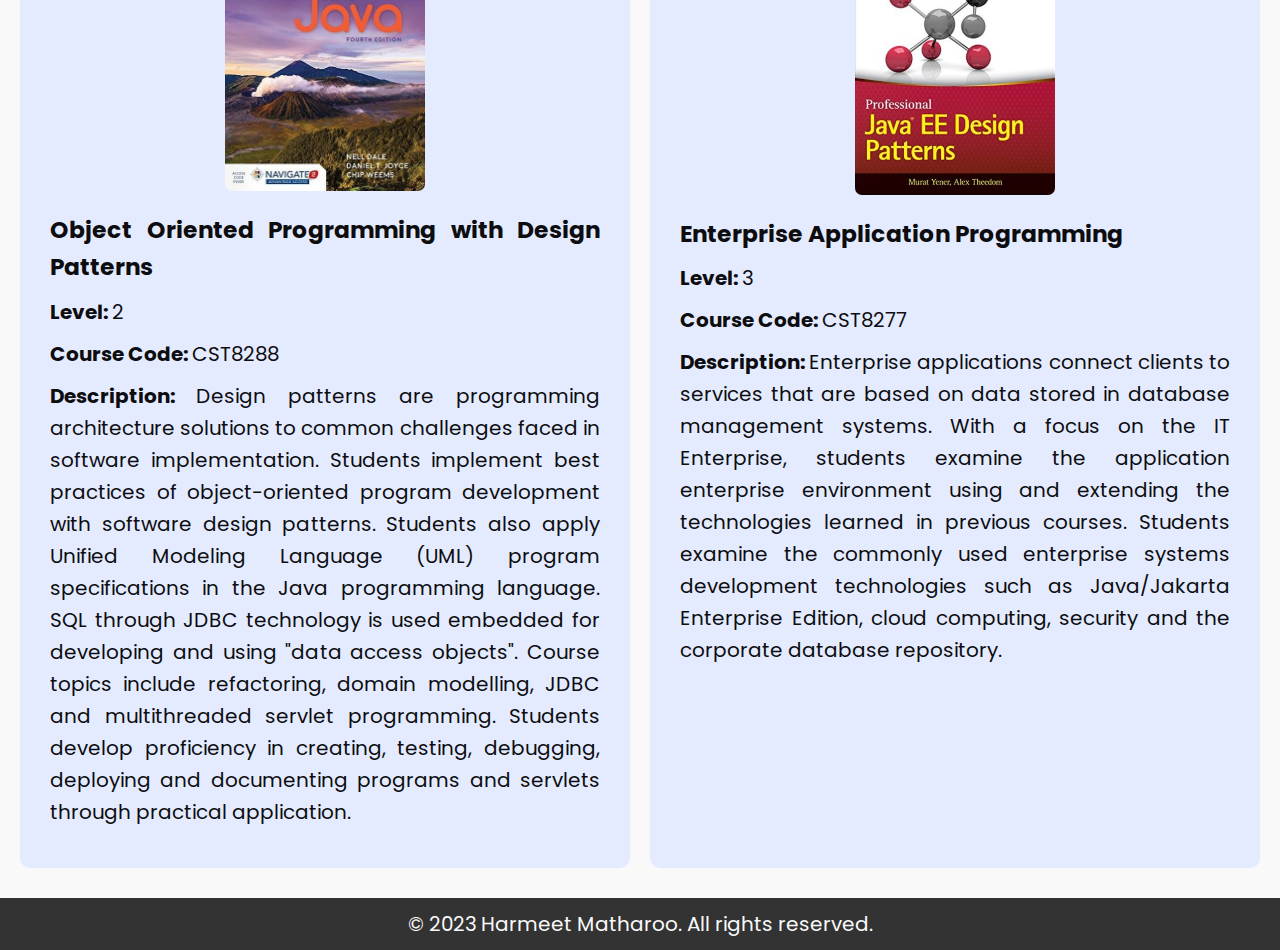
<file: html/courses.html>
<!-- 
Student Name: Harmeet Matharoo
Date Modified: September 7, 2023 
File Name: course.html
Description: This HTML file named "courses.html" contains information about my curriculum and courses I have completed for my Portfolio website.
-->

<!DOCTYPE html>
<html lang="en">

<head>
    <meta charset="UTF-8" >
    <meta http-equiv="X-UA-Compatible" content="IE=edge" >
    <meta name="viewport" content="width=device-width, initial-scale=1.0" >
    <meta name="description" content="Curriculum Page of My Personal Portfolio">
    <meta name="keywords" content="assignment1, cst8285, htmlcode, portfolio, courses, curriculum">
    <meta name="author" content="Harmeet Matharoo">
    <link rel="preconnect" href="https://fonts.googleapis.com">
    <link rel="preconnect" href="https://fonts.gstatic.com" crossorigin>
    <link href="https://fonts.googleapis.com/css2?family=Poppins:wght@300;400;700&display=swap" rel="stylesheet">
    <link rel="stylesheet" href="../css/style.css">
    <script src="../js/script.js" defer></script>
    <title>Harmeet Matharoo - Courses</title>
</head>

<body>
    <header>
        <nav>
            <ul>
                <li><img id="my-logo" src="../images/logo.svg" alt="my logo"></li>
                <li><a href="index.html">Home</a></li>
                <li><a href="resume.html">Resume</a></li>
                <li><a href="courses.html">Courses</a></li>
            </ul>
        </nav>
    </header>

    <main>
        <section id="courses">
            <h2>Courses</h2>
            <input type="text" id="search" placeholder="Search by course name">
            <br><br>
            <label><strong>Filter by level: </strong></label>
            <select id="filter">
                <option value="all">All</option>
                <option value="level: 1">Level: 1</option>
                <option value="level: 2">Level: 2</option>
                <option value="level: 3">Level: 3</option>
            </select>
            <br><br>
            <label><strong>Sort by level: </strong></label>
            <select id="sort">
                <option value="lowest">Lowest to Highest</option>
                <option value="highest">Highest to Lowest</option>
            </select>
            <br><br>
            <ul id="course-list">
                <li>
                    <!-- Book cover is from this book: C. S. Horstmann, Big Java: Early Objects. Hoboken, NJ: John Wiley and Sons, Inc., 2014.  -->
                    <img src="../images/courses/IntroJava.jpg" alt="Introduction to Computer Programming Cover">
                    <div class="course-details">
                        <h3>Introduction to Computer Programming</h3>
                        <p><strong>Level: </strong>1</p>
                        <p><strong>Course Code: </strong>CST8116</p>
                        <p><strong>Description: </strong>
                            Possessing the fundamentals of logic, problem-solving and programming language structure
                            provides a solid foundation for further study in the field. Students develop introductory
                            knowledge of computer programming with emphasis on problem analysis and design, using
                            algorithms, pseudocode, flowcharts, UML Class Diagrams and testing, with the Java
                            programming language used as a means to implement problem solution designs. Through an
                            introduction to the Java programming language students use sequential structures, selection
                            structures, repetition structures, variables, constants, methods, constructors,
                            one-dimensional arrays, object-oriented programming, classes, objects, abstraction,
                            encapsulation, inputs, outputs, coding conventions and documentation. Theory is reinforced
                            with application by means of practical laboratory assessments.
                        </p>
                    </div>
                </li>
                <li>
                    <!-- Book cover is from this book: D. M. Kroenke, D. J. Auer, S. L. Vandenberg, and R. C. Yoder, Database Processing: Fundamentals, Design, and Implementation. Pearson, 2018.  -->
                    <img src="../images/courses//database.jpg" alt="Database Systems Cover">
                    <div class="course-details">
                        <h3>Database Systems</h3>
                        <p><strong>Level: </strong>2</p>
                        <p><strong>Course Code: </strong>CST2355</p>
                        <p><strong>Description: </strong>
                            Database systems can automate data processing tasks as well as tie into the security of
                            information technology systems. Students acquire practical experience using market-leading
                            object-relational database management systems like Oracle and MySQL. Students obtain
                            hands-on experience with advanced engineering modeling tools along with SQL, SQL scripts and
                            programming with Oracle's PL/SQL blocks. Database concepts covered include advanced SQL,
                            case structures, rollup and cube operations, metadata manipulation, data storage and
                            retrieval, security and transaction control and data warehousing </p>
                    </div>
                </li>
                <li>
                    <!-- Book cover is from this book: [1] N. B. Dale, D. T. Joyce, and C. Weems, Object-Oriented Data Structures Using Java. Burlington, MA: Jones &amp; Bartlett Learning, 2018.  -->
                    <img src="../images/courses/Java_OOP.jpg" alt="Object Oriented Programming Cover">
                    <div class="course-details">
                        <h3>Object Oriented Programming with Design Patterns </h3>
                        <p><strong>Level: </strong>2</p>
                        <p><strong>Course Code: </strong>CST8288</p>
                        <p><strong>Description: </strong>
                            Design patterns are programming architecture solutions to common challenges faced in
                            software implementation. Students implement best practices of object-oriented program
                            development with software design patterns. Students also apply Unified Modeling Language
                            (UML) program specifications in the Java programming language. SQL through JDBC technology
                            is used embedded for developing and using "data access objects". Course topics include
                            refactoring, domain modelling, JDBC and multithreaded servlet programming. Students develop
                            proficiency in creating, testing, debugging, deploying and documenting programs and servlets
                            through practical application.
                        </p>
                    </div>
                </li>
                <li>
                    <!-- Book cover is from this book: M. Yener and A. Theedom, Professional Java EE Design Patterns. Wrox, 2015.  -->
                    <img src="../images/courses/javaEE.jpg" alt="Enterprise Application Programming Cover">
                    <div class="course-details">
                        <h3>Enterprise Application Programming</h3>
                        <p><strong>Level: </strong>3</p>
                        <p><strong>Course Code: </strong>CST8277</p>
                        <p><strong>Description: </strong>
                            Enterprise applications connect clients to services that are based on data stored in
                            database management systems. With a focus on the IT Enterprise, students examine the
                            application enterprise environment using and extending the technologies learned in previous
                            courses. Students examine the commonly used enterprise systems development technologies such
                            as Java/Jakarta Enterprise Edition, cloud computing, security and the corporate database
                            repository.
                        </p>
                    </div>
                </li>
            </ul>
        </section>
    </main>

    <footer>
        <p>&copy; 2023 Harmeet Matharoo. All rights reserved.</p>
    </footer>
</body>

</html>
</file>
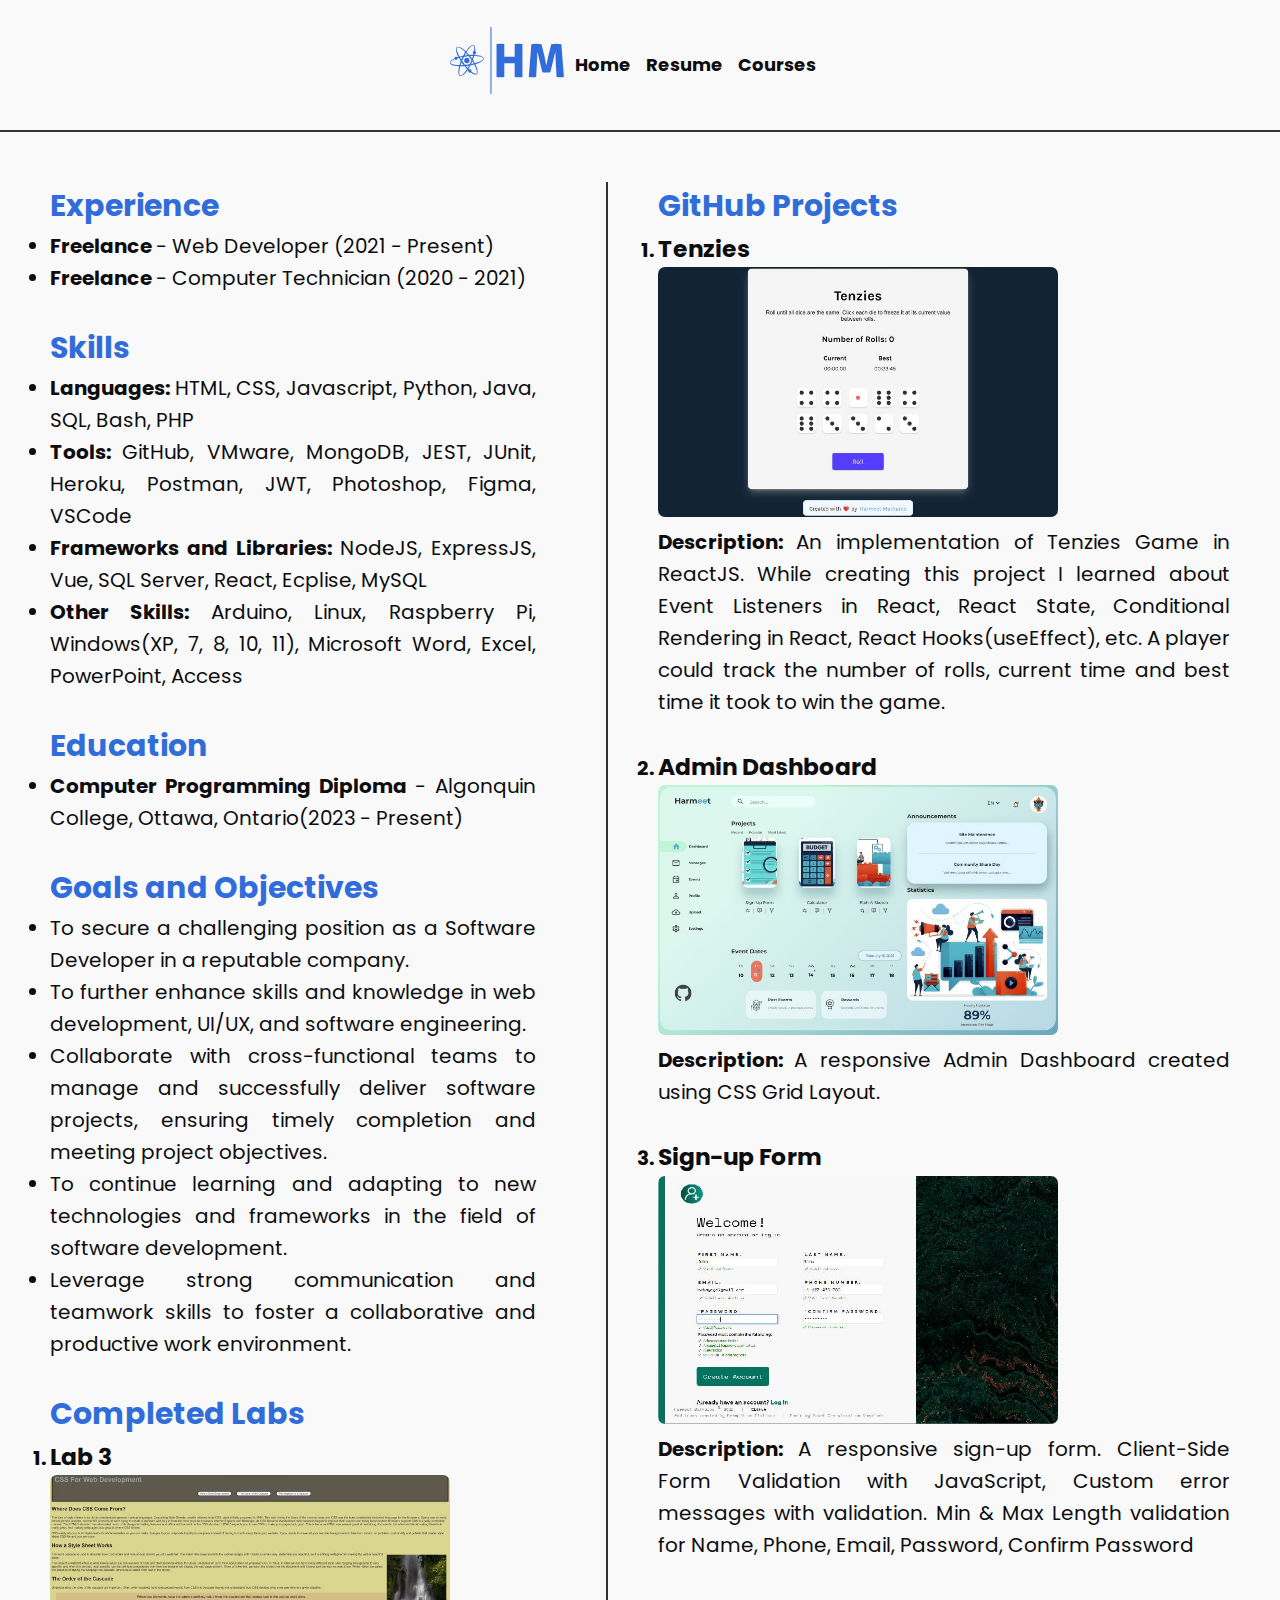
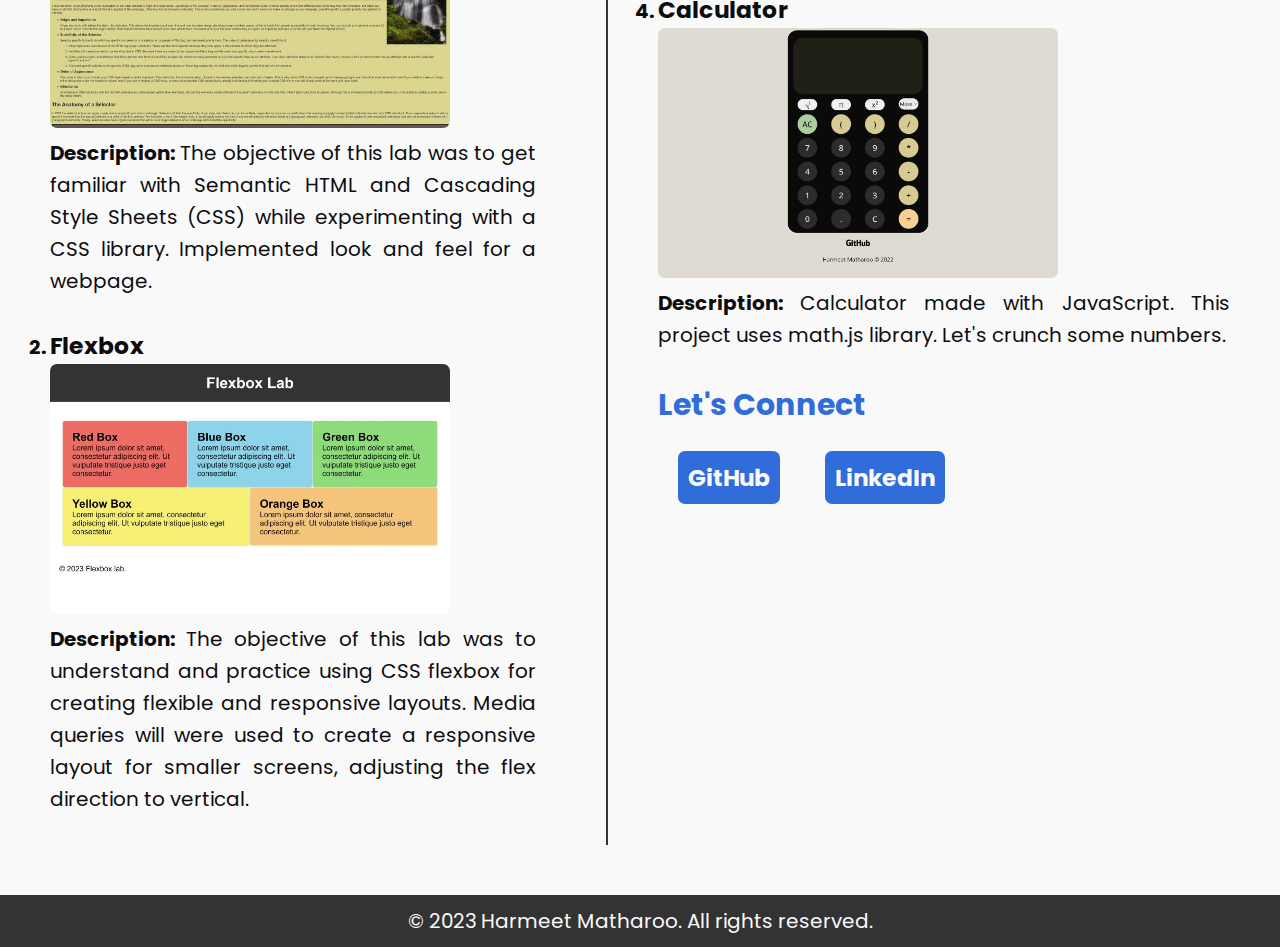
<file: html/resume.html>
<!-- 
Student Name: Harmeet Matharoo
Date Modified: September 7, 2023
File Name: resume.html
Description: This HTML file named "resume.html" contains information about my resume for my Portfolio website.
-->

<!DOCTYPE html>
<html lang="en">

<head>
    <meta charset="UTF-8">
    <meta http-equiv="X-UA-Compatible" content="IE=edge">
    <meta name="viewport" content="width=device-width, initial-scale=1.0">
    <meta name="description" content="Resume Page of My Personal Portfolio">
    <meta name="keywords" content="assignment1, cst8285, htmlcode, resume, portfolio, education, jobs, projects">
    <meta name="author" content="Harmeet Matharoo">
    <link rel="preconnect" href="https://fonts.googleapis.com">
    <link rel="preconnect" href="https://fonts.gstatic.com" crossorigin>
    <link href="https://fonts.googleapis.com/css2?family=Poppins:wght@300;400;700&display=swap" rel="stylesheet">
    <link rel="stylesheet" href="../css/style.css">
    <script src="../js/script.js" defer></script>
    <title>Harmeet Matharoo - Resume</title>
</head>

<body>
    <header>
        <nav>
            <ul>
                <li><img id="my-logo" src="../images/logo.svg" alt="my logo"></li>
                <li><a href="index.html">Home</a></li>
                <li><a href="resume.html">Resume</a></li>
                <li><a href="courses.html">Courses</a></li>
            </ul>
        </nav>
    </header>

    <main id="resume">
        <section>
            <h2>Experience</h2>
            <ul>
                <li><strong>Freelance </strong>- Web Developer (2021 - Present)</li>
                <li><strong>Freelance </strong>- Computer Technician (2020 - 2021)</li>
            </ul>

            <h2>Skills</h2>
            <ul>
                <li><strong>Languages: </strong>HTML, CSS, Javascript, Python, Java, SQL, Bash, PHP</li>

                <li><strong>Tools: </strong>GitHub, VMware, MongoDB, JEST, JUnit, Heroku, Postman, JWT, Photoshop,
                    Figma, VSCode</li>
                <li><strong>Frameworks and Libraries: </strong>NodeJS, ExpressJS, Vue, SQL Server, React, Ecplise, MySQL
                </li>
                <li><strong>Other Skills: </strong> Arduino, Linux, Raspberry Pi, Windows(XP, 7, 8, 10, 11), Microsoft
                    Word, Excel, PowerPoint, Access</li>
            </ul>

            <h2>Education</h2>
            <ul>
                <li><strong>Computer Programming Diploma</strong> - Algonquin College, Ottawa, Ontario(2023 - Present)
                </li>
            </ul>

            <h2>Goals and Objectives</h2>
            <ul>
                <li>To secure a challenging position as a Software Developer in a reputable company.
                </li>
                <li> To further enhance skills and knowledge in web development, UI/UX, and software engineering.
                </li>
                <li>
                    Collaborate with cross-functional teams to manage and successfully deliver software projects,
                    ensuring
                    timely completion and meeting project objectives.
                </li>
                <li> To continue learning and adapting to new technologies and frameworks in the field of software
                    development.
                </li>
                <li> Leverage strong communication and teamwork skills to foster a collaborative and productive work
                    environment.
                </li>
            </ul>


            <h2>Completed Labs</h2>
            <ol class="projects">
                <li>
                    <h3>Lab 3</h3>
                    <a href="../completed_labs/lab3startercode/Lab3.html">
                        <img class="thumbnail" src="../images/lab3_thumbnail.jpg" alt="Lab 3 Thumbnail">
                    </a>
                    <p><strong>Description: </strong>The objective of this lab was to get familiar with Semantic HTML
                        and Cascading Style Sheets (CSS) while experimenting with a CSS library. Implemented look and
                        feel for a webpage. </p>
                </li>
                <li>
                    <h3>Flexbox</h3>
                    <a href="../completed_labs/lab3startercode/flexbox.html">
                        <img class="thumbnail" src="../images/flexbox_thumbnail.jpg" alt="Flexbox Thumbnail">
                    </a>
                    <p><strong>Description: </strong>The objective of this lab was to understand and practice using CSS
                        flexbox for creating flexible and responsive layouts. Media queries will were used to create a
                        responsive layout for smaller screens, adjusting the flex direction to vertical.</p>
                </li>
            </ol>
        </section>
        <aside>
            <div>
                <h2>GitHub Projects</h2>
                <ol class="projects">
                    <li>
                        <h3>Tenzies</h3>
                        <a href="https://hmjatt.github.io/Tenzies-ReactJS/">
                            <img class="thumbnail" src="../images/tenzies.jpg" alt="Tenzies Thumbnail">
                        </a>
                        <p><strong>Description: </strong>An implementation of Tenzies Game in ReactJS. While creating
                            this project I learned about Event Listeners in React, React State, Conditional Rendering in
                            React, React Hooks(useEffect), etc. A player could track the number of rolls, current time
                            and best time it took to win the game.</p>
                    </li>
                    <li>
                        <h3>Admin Dashboard</h3>
                        <a href="https://hmjatt.github.io/Admin-Dashboard/">
                            <img class="thumbnail" src="../images/admin_dashboard.jpg" alt="Admin Dashboard Thumbnail">
                        </a>
                        <p><strong>Description: </strong> A responsive Admin Dashboard created using CSS Grid Layout.
                        </p>
                    </li>
                    <li>
                        <h3>Sign-up Form</h3>
                        <a href="https://hmjatt.github.io/Sign-up-Form/">
                            <img class="thumbnail" src="../images/sign_up_form.jpg" alt="Sign-up Form Thumbnail">
                        </a>
                        <p><strong>Description: </strong>A responsive sign-up form. Client-Side Form Validation with
                            JavaScript, Custom error messages with validation. Min & Max Length validation for Name,
                            Phone, Email, Password, Confirm Password</p>
                    </li>
                    <li>
                        <h3>Calculator</h3>
                        <a href="https://hmjatt.github.io/Calculator/">
                            <img class="thumbnail" src="../images/calculator.jpg" alt="Calculator Thumbnail">
                        </a>
                        <p><strong>Description: </strong>Calculator made with JavaScript. This project uses math.js library. Let's crunch some numbers.</p>
                    </li>
                </ol>
            </div>
            <div id="connect">
                <h2>Let's Connect</h2>
                <h3><a href="https://github.com/hmjatt">GitHub</a></h3>
                <h3><a href="https://www.linkedin.com/in/harmeet-matharoo">LinkedIn</a></h3>
            </div>
        </aside>
    </main>

    <footer>
        <p>&copy; 2023 Harmeet Matharoo. All rights reserved.</p>
    </footer>
</body>

</html>
</file>
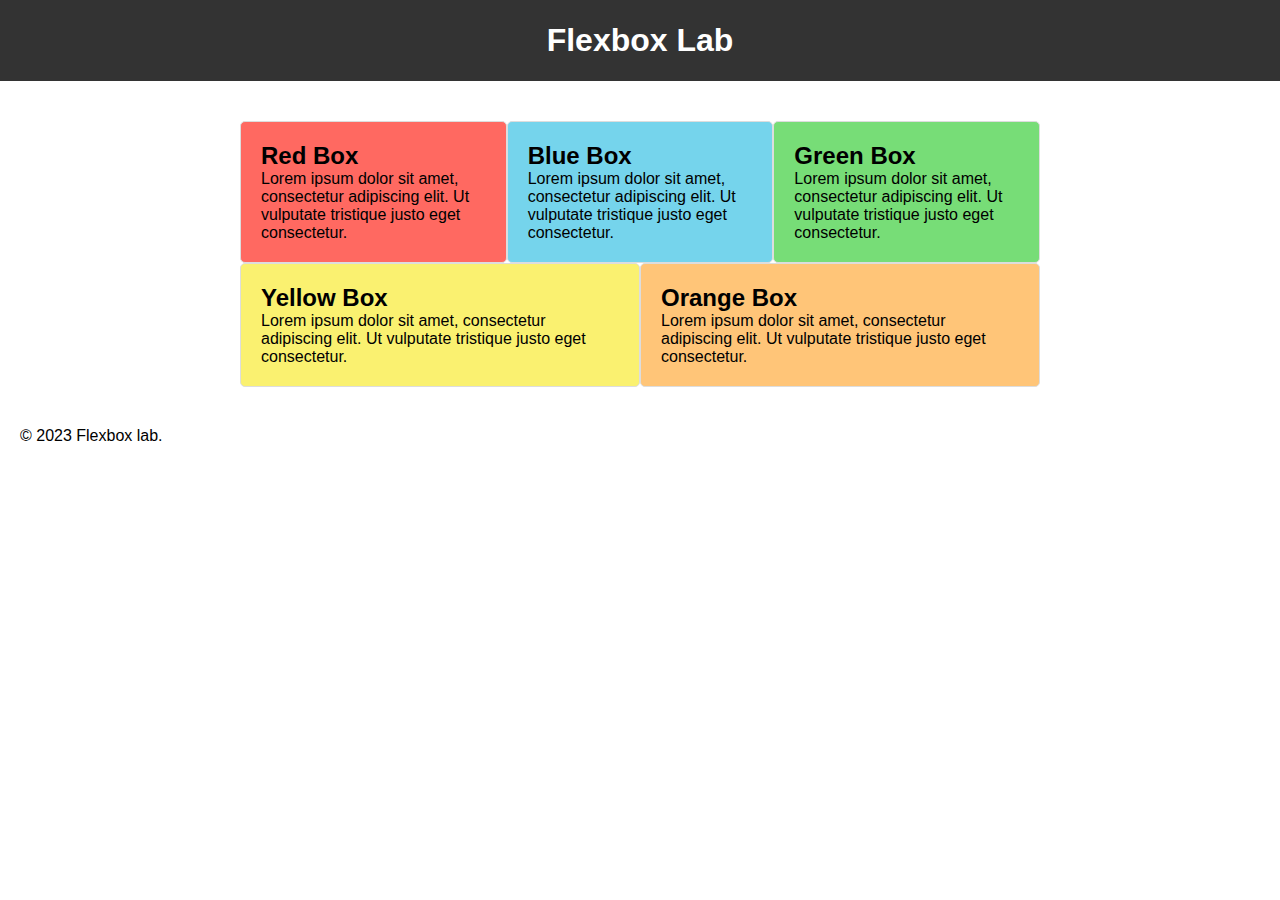
<file: completed_labs/lab3startercode/flexbox.html>
<!-- 
Student Name: Harmeet Matharoo
Date Modified: 30 May 2023
File Name: flexbox.html
Description: This HTML file named "flexbox.html" contains structure code to practice CSS flexbox.
-->
<!DOCTYPE html>
<html lang="en">

<head>
    <meta charset="UTF-8">
    <meta name="viewport" content="width=device-width, initial-scale=1.0">
    <meta name="description" content="A Webpage About CSS">
    <meta name="keywords" content="lab3, cst8285, htmlcode, flexbox, styledHTML">
    <meta name="author" content="Harmeet Matharoo">
    <title>Flexbox Assignment</title>
    <link rel="stylesheet" type="text/css" href="../lab3_css/flexbox.css" />
</head>

<body>
    <header>
        <h1>Flexbox Lab</h1>
    </header>

    <main>
        <section class="container">
            <div class="box red">
                <h2>Red Box</h2>
                <p>
                    Lorem ipsum dolor sit amet, consectetur adipiscing elit. Ut
                    vulputate tristique justo eget consectetur.
                </p>
            </div>
            <div class="box blue">
                <h2>Blue Box</h2>
                <p>
                    Lorem ipsum dolor sit amet, consectetur adipiscing elit. Ut
                    vulputate tristique justo eget consectetur.
                </p>
            </div>
            <div class="box green">
                <h2>Green Box</h2>
                <p>
                    Lorem ipsum dolor sit amet, consectetur adipiscing elit. Ut
                    vulputate tristique justo eget consectetur.
                </p>
            </div>
            <div class="box yellow">
                <h2>Yellow Box</h2>
                <p>
                    Lorem ipsum dolor sit amet, consectetur adipiscing elit. Ut
                    vulputate tristique justo eget consectetur.
                </p>
            </div>
            <div class="box orange">
                <h2>Orange Box</h2>
                <p>
                    Lorem ipsum dolor sit amet, consectetur adipiscing elit. Ut
                    vulputate tristique justo eget consectetur.
                </p>
            </div>
        </section>
    </main>

    <footer>
        <p>© 2023 Flexbox lab.</p>
    </footer>
</body>

</html>
</file>
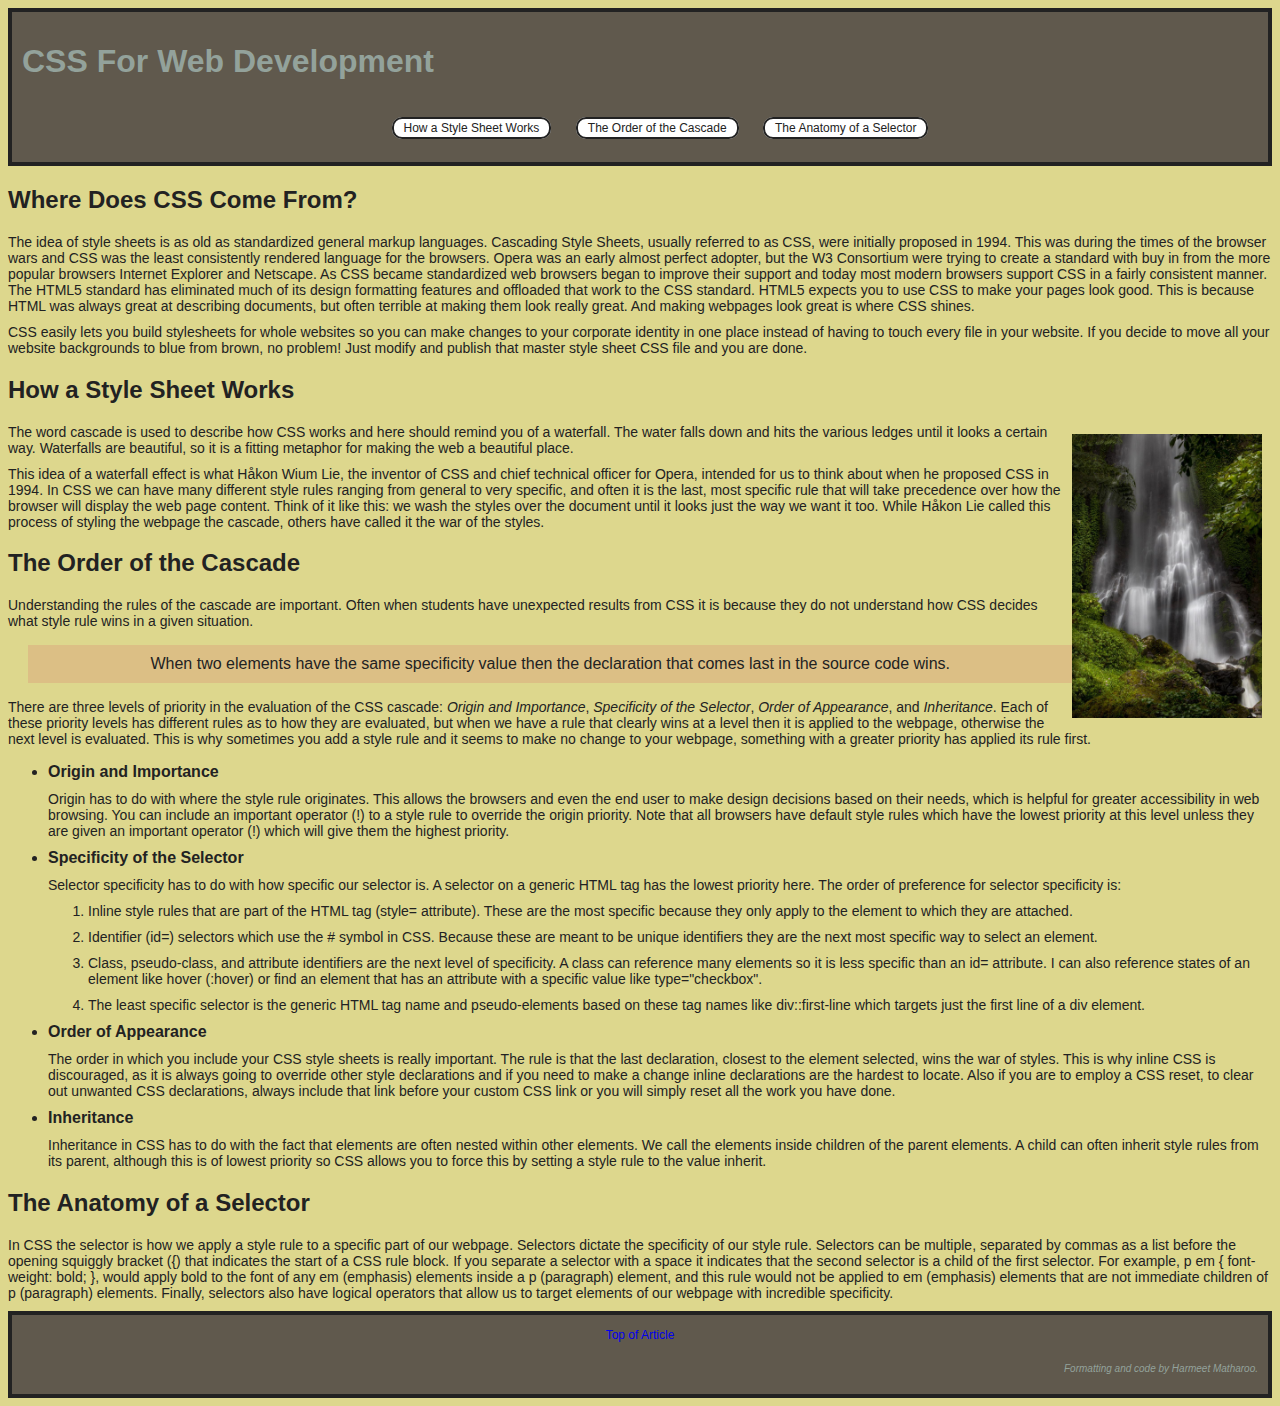
<file: completed_labs/lab3startercode/Lab3.html>
<!-- 
Student Name: Harmeet Matharoo
Date Modified: 28 May 2023
File Name: Lab3.html
Description: This HTML file named "Lab3.html" describes CSS and its functionality.
-->
<!DOCTYPE html>
<html lang="en">

<head>
    <meta charset="UTF-8">
    <meta name="viewport" content="width=device-width, initial-scale=1.0">
    <meta name="description" content="A Webpage About CSS">
    <meta name="keywords" content="lab3, cst8285, htmlcode, cssexplained, styledHTML">
    <meta name="author" content="Harmeet Matharoo">
    <title>Lab 3: HTML and CSS”</title>
    <link rel="stylesheet" type="text/css" href="../lab3_css/lab3.css">
</head>

<body>
    <header>
        <h1>CSS For Web Development</h1>
        <nav>
            <ul>
                <li><a href="#how-a-style-sheet-works">How a Style Sheet Works</a></li>
                <li><a href="#the-order-of-the-cascade">The Order of the Cascade</a></li>
                <li><a href="#the-anatomy-of-a-selector">The Anatomy of a Selector</a></li>
            </ul>
        </nav>
    </header>

    <main>
        <section id="where-does-css-come-from">
            <h2>Where Does CSS Come From?</h2>
            <p class="general-paragraph">
                The idea of style sheets is as old as standardized general markup languages. Cascading
                Style Sheets, usually referred to as CSS, were initially proposed in 1994. This was
                during the times of the browser wars and CSS was the least consistently rendered
                language for the browsers. Opera was an early almost perfect adopter, but the W3
                Consortium were trying to create a standard with buy in from the more popular browsers
                Internet Explorer and Netscape. As CSS became standardized web browsers began to improve
                their support and today most modern browsers support CSS in a fairly consistent manner.
                The HTML5 standard has eliminated much of its design formatting features and offloaded
                that work to the CSS standard. HTML5 expects you to use CSS to make your pages look good.
                This is because HTML was always great at describing documents, but often terrible at
                making them look really great. And making webpages look great is where CSS shines.
            </p>
            <p>CSS easily lets you build stylesheets for whole websites so you can make changes to
                your corporate identity in one place instead of having to touch every file in your website.
                If you decide to move all your website backgrounds to blue from brown, no problem! Just
                modify and publish that master style sheet CSS file and you are done.</p>
        </section>

        <section id="how-a-style-sheet-works">
            <h2>How a Style Sheet Works</h2>
            <img src="../lab3startercode/waterfall-free-from-pixabay.jpg" alt="Waterfall in a forest">
            <p class="general-paragraph">
                The word cascade is used to describe how CSS works and here should remind you of a
                waterfall. The water falls down and hits the various ledges until it looks a certain
                way. Waterfalls are beautiful, so it is a fitting metaphor for making the web a beautiful
                place.
            </p>
            <p class="general-paragraph">
                This idea of a waterfall effect is what Håkon Wium Lie, the inventor of CSS and chief
                technical officer for Opera, intended for us to think about when he proposed CSS in 1994.
                In CSS we can have many different style rules ranging from general to very specific,
                and often it is the last, most specific rule that will take precedence over how the
                browser will display the web page content. Think of it like this: we wash the styles
                over the document until it looks just the way we want it too. While Håkon Lie called
                this process of styling the webpage the cascade, others have called it the war of
                the styles.
            </p>
        </section>

        <section id="the-order-of-the-cascade">
            <h2>The Order of the Cascade</h2>
            <p class="general-paragraph">
                Understanding the rules of the cascade are important. Often when students have
                unexpected results from CSS it is because they do not understand how CSS decides what
                style rule wins in a given situation.
            </p>
            <blockquote class="quotation-paragraph">
                When two elements have the same specificity value then the declaration that comes
                last in the source code wins.
            </blockquote>
            <p class="general-paragraph">
                There are three levels of priority in the evaluation of the CSS cascade: <i>Origin and
                    Importance</i>, <i>Specificity of the Selector</i>, <i>Order of Appearance</i>, and
                <i>Inheritance</i>. Each of these priority levels has different rules as to how they
                are evaluated, but when we have a rule that clearly wins at a level then it is applied
                to the webpage, otherwise the next level is evaluated. This is why sometimes you add
                a style rule and it seems to make no change to your webpage, something with a greater
                priority has applied its rule first.
            </p>
            <ul>
                <li>
                    <strong>Origin and Importance</strong>
                    <p class="general-paragraph">
                        Origin has to do with where the style rule originates. This allows the browsers and
                        even the end user to make design decisions based on their needs, which is helpful
                        for greater accessibility in web browsing. You can include an important operator (!)
                        to a style rule to override the origin priority. Note that all browsers have default
                        style rules which have the lowest priority at this level unless they are given an
                        important operator (!) which will give them the highest priority.
                    </p>
                </li>
                <li>
                    <strong>Specificity of the Selector</strong>
                    <p class="general-paragraph">
                        Selector specificity has to do with how specific our selector is. A selector on a
                        generic HTML tag has the lowest priority here. The order of preference for selector
                        specificity is:
                    </p>
                    <ol>
                        <li>
                            Inline style rules that are part of the HTML tag (style= attribute). These
                            are the most specific because they only apply to the element to which they
                            are attached.
                        </li>
                        <li>
                            Identifier (id=) selectors which use the # symbol in CSS. Because these are
                            meant to be unique identifiers they are the next most specific way to select
                            an element.
                        </li>
                        <li>
                            Class, pseudo-class, and attribute identifiers are the next
                            level of specificity. A class can reference many elements so it is less
                            specific than an id= attribute. I can also reference states of an element like
                            hover (:hover) or find an element that has an attribute with a specific value
                            like type="checkbox".
                        </li>
                        <li>
                            The least specific selector is the generic HTML tag name and pseudo-elements
                            based on these tag names like div::first-line which targets just the first line
                            of a div element.
                        </li>
                    </ol>
                </li>
                <li>
                    <strong>Order of Appearance</strong>
                    <p class="general-paragraph">
                        The order in which you include your CSS style sheets is really important. The rule is
                        that the last declaration, closest to the element selected, wins the war of styles. This
                        is why inline CSS is discouraged, as it is always going to override other style declarations
                        and if you need to make a change inline declarations are the hardest to locate. Also if you
                        are to employ a CSS reset, to clear out unwanted CSS declarations, always include that link
                        before your custom CSS link or you will simply reset all the work you have done.
                    </p>
                </li>
                <li>
                    <strong>Inheritance</strong>
                    <p class="general-paragraph">
                        Inheritance in CSS has to do with the fact that elements are often nested within other
                        elements. We call the elements inside children of the parent elements. A child can often
                        inherit style rules from its parent, although this is of lowest priority so CSS allows
                        you to force this by setting a style rule to the value inherit.
                    </p>
                </li>
            </ul>
        </section>
        <section>
            <h2 id="the-anatomy-of-a-selector">The Anatomy of a Selector</h2>
            <p class="general-paragraph">
                In CSS the selector is how we apply a style rule to a specific part of our webpage.
                Selectors dictate the specificity of our style rule. Selectors can be multiple, separated
                by commas as a list before the opening squiggly bracket ({) that indicates the start of a
                CSS rule block. If you separate a selector with a space it indicates that the second
                selector is a child of the first selector. For example, p em { font-weight: bold; }, would
                apply bold to the font of any em (emphasis) elements inside a p (paragraph) element, and
                this rule would not be applied to em (emphasis) elements that are not immediate children
                of p (paragraph) elements. Finally, selectors also have logical operators that allow us to
                target elements of our webpage with incredible specificity.
            </p>
        </section>

    </main>

    <footer>
        <a href="#where-does-css-come-from" class="nav-link">Top of Article</a>
        <p class="formatted-by">Formatting and code by Harmeet Matharoo.</p>
    </footer>
</body>

</html>
</file>
<file: css/style.css>
/* 
Student Name: Harmeet Matharoo
Date Created: 6 June 2023
File Name: style.css
Description: This CSS(style rules) file named "style.css" is for my Personal Portfolio website and contains styles for 3 pages - index, resume and courses.
*/

/* Reset some default styles */
*{
    margin: 0;
    padding: 0;
}

/* Global styles */
body {
    font-family: 'Poppins', sans-serif;
    line-height: 1.6;
    background-color: #f9f9f9;
    color: #0d0d0f;
    font-size: 16px;
    text-align: justify;
}

/* Navbar styles */

header {
    border-bottom: 2px solid #333333;
}

nav {
    height: 130px;
    display: flex;
    justify-content: center;
    font-size: large;
}

#my-logo {
    width: 120px;
}

nav ul {
    list-style-type: none;
    display: flex;
    justify-content: center;
    align-items: center;
    width: 100vw;
}

nav ul li:first-child {
    margin-right: 5px;

}

nav ul li {
    display: inline-block;
    margin-right: 10px;
    
}

nav ul li a {
    color: #0d0d0f;
    text-decoration: none;
    font-weight: bold;
}

nav ul li a:hover {
    color: #306cda;
}

main {
    padding: 20px;
}

footer {
    background-color: #333;
    color: #f9f9f9;
    padding: 10px;
    text-align: center;
}

/* Landing page styles */
#landing {
    flex-direction: column;
    text-align: center;
}

#landing h1 {
    font-size: 36px;
}


#landing h2,
#landing h1 span {
    color: #306cda;
}

#landing div p,
#landing div ul,
#landing div h2,
#landing h1 {
    margin: 20px;
}

#landing div ul li {
    margin: 10px;
    list-style-type: none;
    text-align: justify;
}


#landing div a {
    text-decoration: none;
    background-color: #306cda;
    color: #f9f9f9;
    padding: 10px;
    border-radius: 7px;
    margin: 0 50px;
}

#landing img {
    border-radius: 5%;
    max-width: 100%;
    align-self: center;
}

.description {
    font-size: 18px;
    margin-bottom: 20px;
}

/* Resume page styles */
#resume {
    padding: 30px;
}

#resume h2 {
    color: #306cda;
}

#connect h3 {
    display: inline;
}

#resume ul,
.projects li,
#connect h2 {
    margin-bottom: 30px;
}

.projects li::marker {
    font-weight: bold;
}

#connect a {
    text-decoration: none;
    background-color: #306cda;
    color: #f9f9f9;
    padding: 10px;
    border-radius: 7px;
    margin: 20px;
}

#connect div {
    display: flex;
    justify-content: space-around;
}

.thumbnail {
    max-width: 300px;
    margin: auto;
    border-radius: 7px;
}

/* Courses page styles */
#courses input,
#courses select,
.course-details h3,
.course-details p {
    margin-bottom: 10px;
    font-family: inherit;
}

#courses h2 {
    color: #306cda;
}

#course-list {
    list-style-type: none;
}

#course-list li {
    display: flex;
    flex-direction: column;
    align-items: center;
    background-color: #e4ebff;
    border-radius: 10px;
    padding: 30px;
    margin: 10px 0;
}

#course-list img {
    max-width: 200px;
    margin-bottom: 20px;
    border-radius: 7px;
}



/* Tablet and larger screens */
@media screen and (min-width: 768px) {
    body {
        font-size: 18px;
    }

    nav ul li {
        margin-right: 10px;
    }

    #landing {
        flex-direction: row;
    }

    #landing h1 {
        font-size: 48px;
    }

    #landing img {
        max-height: 400px;
    }

    #landing div div {
        display: flex;
    }

    .hob-activities {
        flex-direction: column;
    }

    #course-list {
        list-style-type: none;
        display: grid;
        grid-template-columns: repeat(auto-fit, minmax(600px, 1fr));
        grid-gap: 20px;
    }

    #resume {
        display: flex;
        padding: 50px;
    }

    #resume aside {
        margin-left: 70px;
        border-left: 2px solid #333333;
        padding-left: 50px;
    }

    .thumbnail {
        max-width: 400px;
    }
    
}

/* Desktop screens */
@media screen and (min-width: 1024px) {
    body {
        font-size: 20px;
    }

    nav ul li {
        margin-right: 15px;
    }

    #landing h1 {
        font-size: 64px;
    }

    #landing img {
        max-height: 500px;
    }
}
</file>
<file: completed_labs/lab3_css/flexbox.css>
/* 
Student Name: Harmeet Matharoo
Date Created: 28 May 2023
File Name: flexbox.css
Description: This CSS(style rules) file named "flexbox.css" is for the HTML file "Lab3.html" and is used to practice CSS flexbox to build flexible and
responsive layouts..
*/


* {
    margin: 0;
    padding: 0;
}

body {
    font-family: Arial, sans-serif;
}

header {
    background-color: #333;
    color: white;
    padding: 22px;
    text-align: center;
}

.container {
    display: flex;
    justify-content: space-between;
    flex-wrap: wrap;
    max-width: 800px;
    margin: 40px auto;
    margin-top: 40px;
    margin-bottom: 40px;
}

.box {
    background-color: #f1f1f1;
    border: 1px solid #ddd;
    border-radius: 5px;
    padding: 20px;
    flex: 1 0 200px;
    min-width: 200px;
}

.red {
    background-color: #ff6961;
}

.blue {
    background-color: #75d4ec;
}

.green {
    background-color: #77dd77;
}

.yellow {
    background-color: #faf170;
}

.orange {

    background-color: #ffc578;
}

footer p {
    margin: 20px;
}

@media (max-width: 600px) {

    .container {
        flex-direction: column;
    }

    .box {
        margin-bottom: 20px;
    }
}
</file>
<file: completed_labs/lab3_css/lab3.css>
/* 
Student Name: Harmeet Matharoo
Date Created: 28 May 2023
File Name: lab3.css
Description: This CSS(style rules) file named "lab3.css" is for the HTML file "Lab3.html".
*/


body {
    font-family: Arial, sans-serif;
    background-color: #DDD78D;
    color: #222222;
}

header,
footer {
    background-color: #60594D;
    color: #93A29B;
    border: 4px solid #222222;
    padding: 10px;
}

h1 {
    font-size: 32px;
}

/* Step 6 */
nav a {
    color: #222222;
    background: white;
    border: 2px solid #222222;
    border-radius: 10px;
    padding: 2px 10px;
}

header nav {
    display: flex;
    justify-content: center;
}

nav li {
    display: inline-block;
    margin: 0 10px;
}

a {
    text-decoration: none;
    font-size: 12px;
}

a:hover {
    background-color: #222222;
    color: #8B635C;
}

main h2 {
    font-weight: bold;
    font-size: 24px;
}

main p,
ol li {
    font-size: 14px;
}

blockquote {
    background-color: #DCBF85;
    text-align: center;
    margin-left: 20px;
    margin-right: 20px;
    padding: 10px;
}

main p:not(blockquote),
ol li {
    text-align: left;
    margin-top: 10px;
    margin-bottom: 10px;
}


/* li {
    font-weight: bold;
} */

img {
    float: right;
    width: 15%;
    margin: 10px;
}

footer {
    text-align: center;
}

footer p {
    text-align: right;
    font-style: italic;
    font-size: 10px;
    margin-top: 20px;
}
</file>
